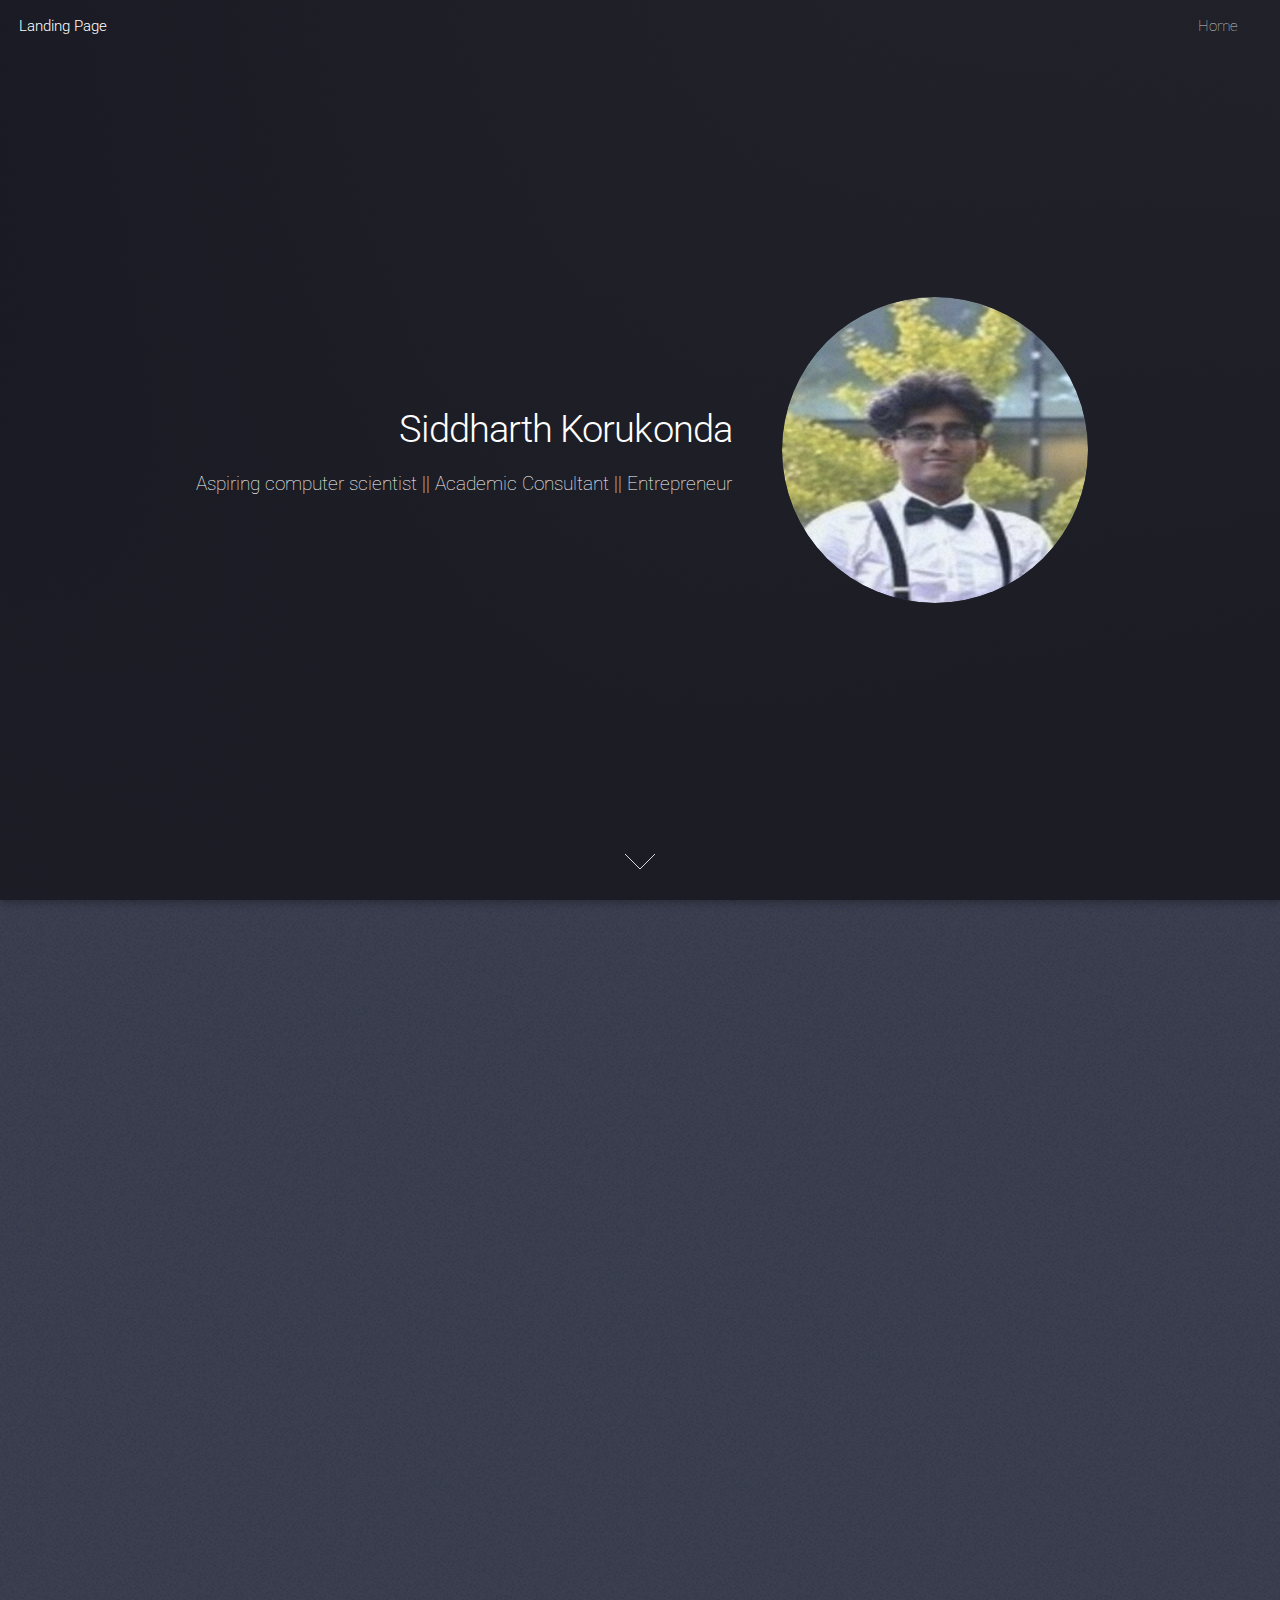
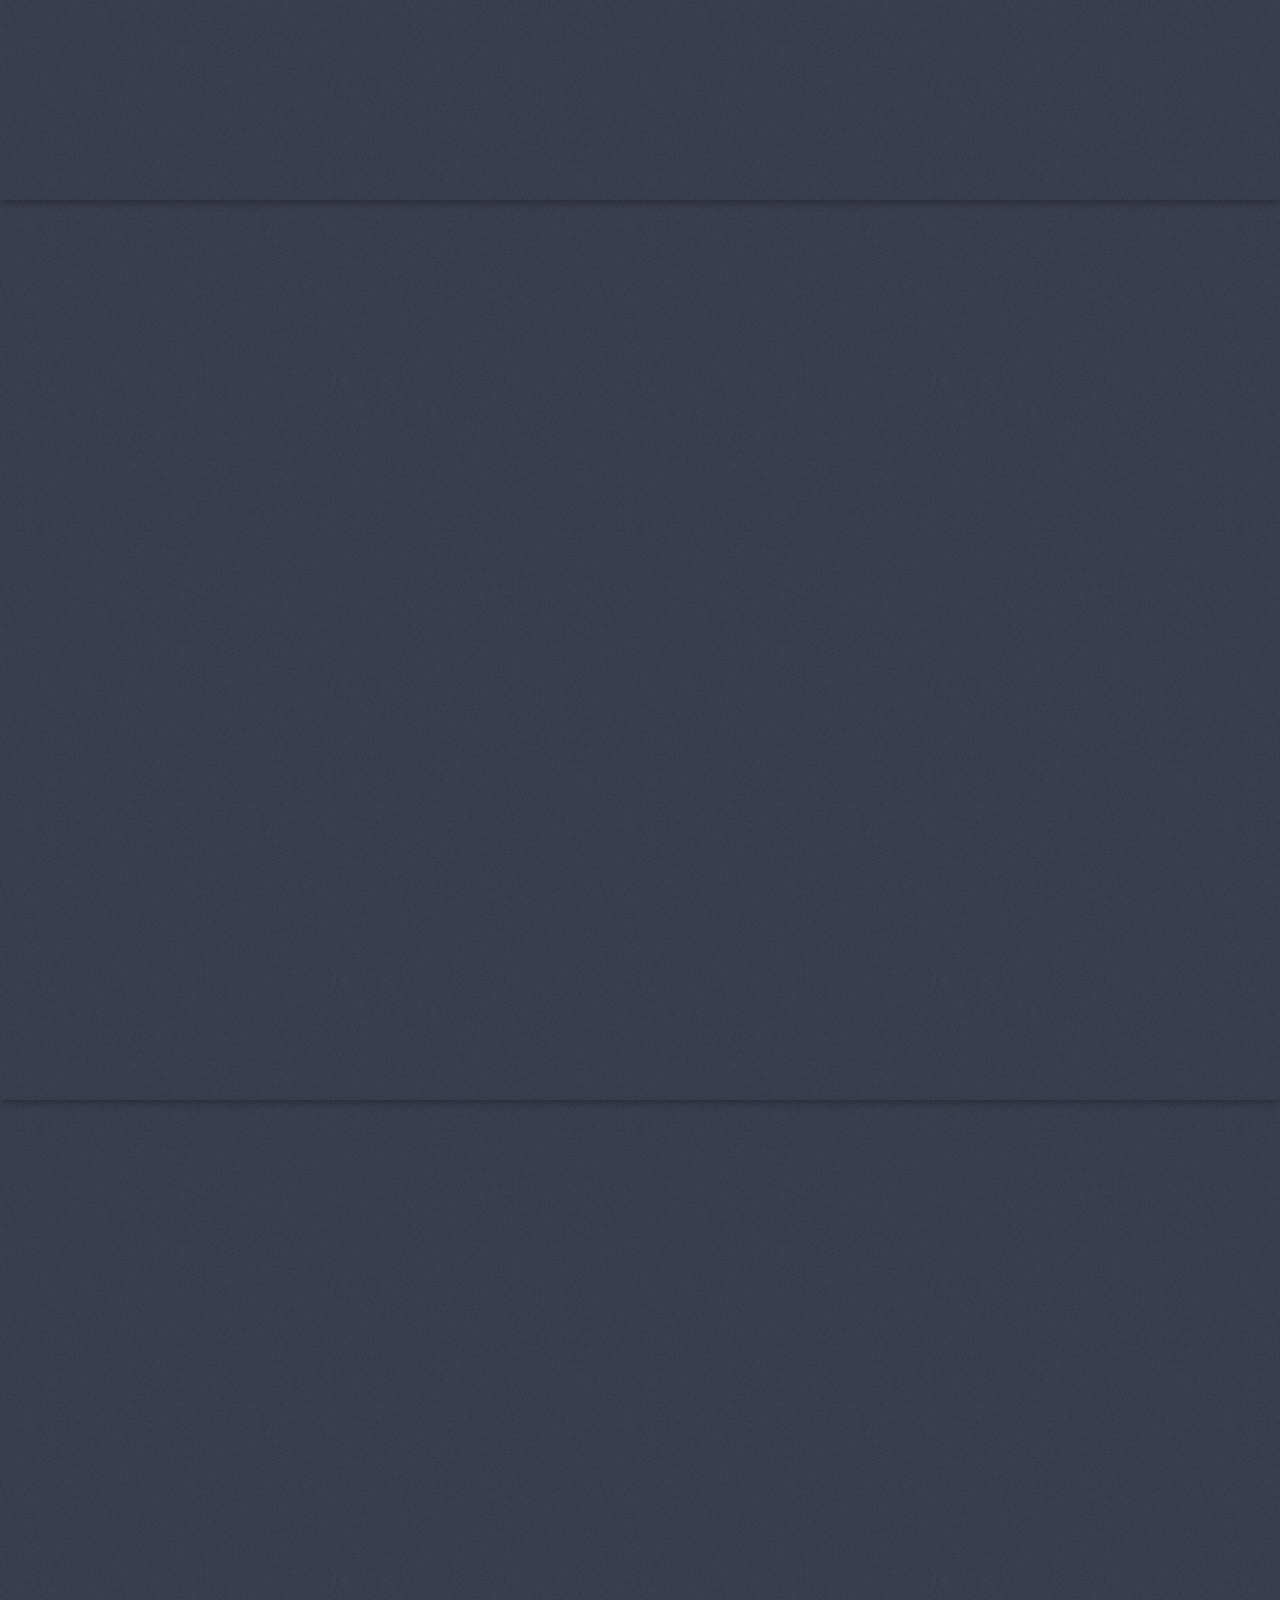
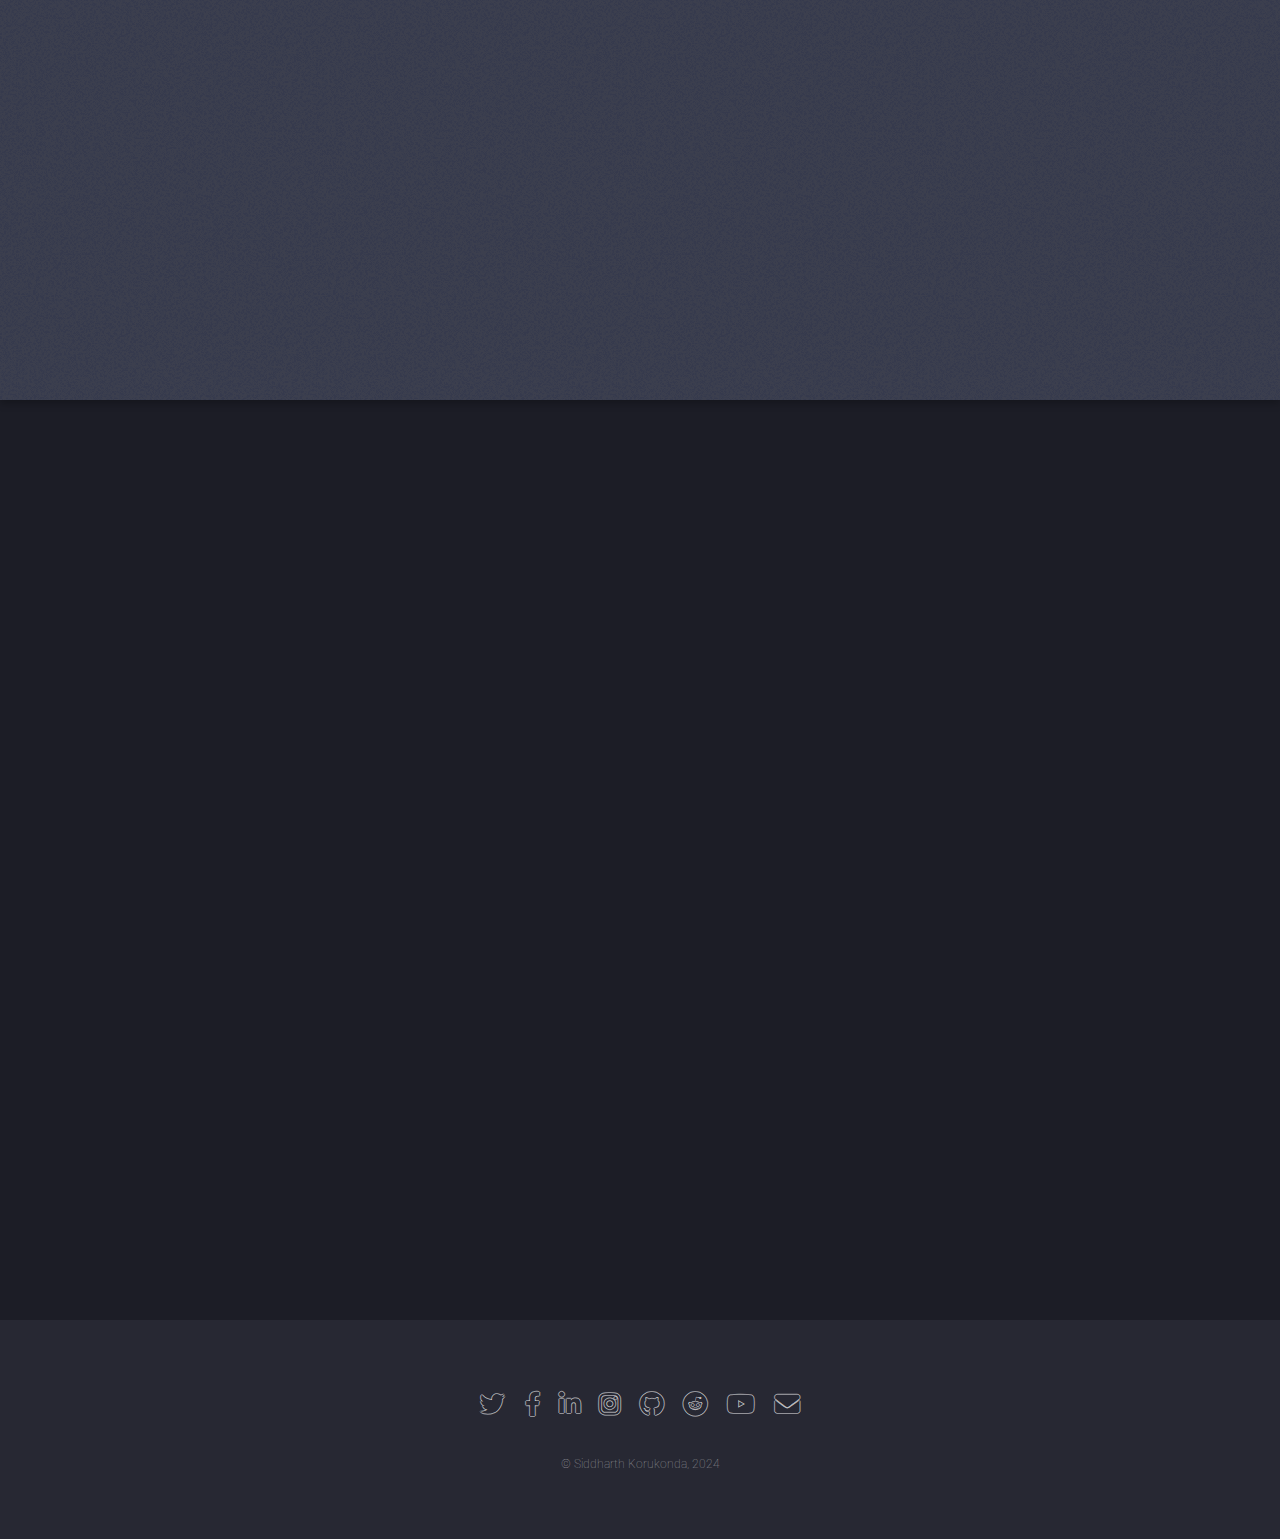
<file: index.html>
<!DOCTYPE HTML>
<html lang="en">
<head>
   <!-- <meta charset="UTF-8">
    <meta name="viewport" content="width=device-width, initial-scale=1.0"> -->
    <title>Landing Page</title>
    <link rel="stylesheet" href="assets/css/main.css" />
    <noscript><link rel="stylesheet" href="assets/css/noscript.css" /></noscript>
</head>
<body class="is-preload landing">
    <div id="page-wrapper">

        <!-- Header -->
        <header id="header">
            <h1 id="logo"><a href="index.html">Landing Page</a></h1>
            <nav id="nav">
                <ul>
                    <li><a href="index.html">Home</a></li>
                    <li>
                       <!-- <a href="#">Layouts</a>
                        <ul>
                            <li><a href="left-sidebar.html">Left Sidebar</a></li>
                             <li><a href="right-sidebar.html">Right Sidebar</a></li>
                            <li><a href="no-sidebar.html">No Sidebar</a></li>
                            <li>
                                <a href="#">Submenu</a>
                                <ul>
                                    <li><a href="#">Option 1</a></li>
                                    <li><a href="#">Option 2</a></li>
                                    <li><a href="#">Option 3</a></li>
                                    <li><a href="#">Option 4</a></li>
                                </ul>
                            </li>
                        </ul>
                    </li>
                    <li><a href="elements.html">Elements</a></li>
                    <li><a href="#" class="button primary">Sign Up</a></li> -->
                </ul>
            </nav>
        </header>

        <!-- Banner -->
        <section id="banner">
            <div class="content">
                <header>
                    <h2>Siddharth Korukonda</h2>
                    <p>Aspiring computer scientist || Academic Consultant || Entrepreneur</p>
                </header>
                <span class="image"><img src="images/SiddharthKorukonda.jpg" alt="Siddharth Korukonda" /></span>
            </div>
            <a href="#one" class="goto-next scrolly">Next</a>
        </section>

			<!-- One -->
				<section id="one" class="spotlight style1 bottom">
					<span class="image fit main"><img src="images/pic02.jpg" alt="" /></span>
					<div class="content">
						<div class="container">
							<div class="row">
								<div class="col-4 col-12-medium">
									<header>
										<h2>Meet Siddharth Korukonda</h2>
										<p>An aspiring Computer Scientist, Academic Consultant, and Entrepreneur</p>
									</header>
								</div>
								<div class="col-4 col-12-medium">
									<p>Hello, my name is Siddharth Korukonda. I am currently a undergraduate student at SUNY Stony Brook University. I have robust experience in computer science that encompasses both theoretical knowledge and practical application. I know many programming languages, including Java, HTML, CSS, JavaScript, and MySQL databases. I have also worked on many projects that involves web development, backend, and artificial intelligence</p>
								</div>
								<div class="col-4 col-12-medium">
									<p>Apart from computer science, I have extensive experience in tutoring and academic consulting, having worked with various organizations such as Varsity Tutors and PupilPrep. As an SAT tutor, my students have consistently scored in the 1300-1600 region and many have used these SAT scores to go onto great universities. As an academic consultant for Bobby-Tariq's tutoring agency, I provide many high school students with college application help. Many of my clients got accepted to the country's top universities, such as CMU, NYU, Cornell, Princeton, Columbia, and many more. </p>
								</div>
							</div>
						</div>
					</div>
					<a href="#two" class="goto-next scrolly">Next</a>
				</section>


			<!-- Three -->
			<section id="three" class="spotlight style3 left">
				<span class="image fit main bottom"><img src="images/pic04.jpg" alt="Siddharth Korukonda" /></span>
				<div class="content">
					<header>
						<h2>My Resume</h2>
						<p>Discover my professional journey, skills, and achievements by downloading my resume. It showcases my extensive experience in computer science, academic consulting, and entrepreneurship, highlighting how I can contribute to your organization or project.</p>
					</header>
					<ul class="actions">
						<li><a href="docs/Resume - 08_05_2024.pdf" class="button" target="_blank">Resume</a></li>
					</ul>
				</div>
				<a href="#four" class="goto-next scrolly">Next</a>
			</section>


			<!-- Two -->
			<section id="two" class="spotlight style2 right">
				<span class="image fit main"><img src="images/pic03.jpg" alt="Siddharth Korukonda" /></span>
				<div class="content">
					<header>
						<h2>GitHub</h2>
						<p>Connect with me on GitHub to stay updated on my latest projects and professional insights</p>
					</header>
					<ul class="actions">
						<li><a href="https://github.com/SiddharthKorukonda" class="button" target="_blank">GitHub</a></li>
					</ul>
				</div>
			</section>	

				<section id="four" class="wrapper style1 special fade-up">
					<div class="container">
						<header class="major">
							<h2>Milestones</h2>
							<p>Celebrating my biggest milestones below</p>
						</header>
						<div class="box alt">
							<div class="row gtr-uniform">
								<section class="col-4 col-6-medium col-12-xsmall">
									<span class="image icon-size"><img src="images/Stony_Brook_University_seal.svg.jpg" alt="" class="icon-size-img" /></span>
									<h3>Education</h3>
									<p>Undergraduate student at SUNY Stony Brook University</p>
								</section>
								<section class="col-4 col-6-medium col-12-xsmall">
									<span class="image icon-size"><img src="images/Outlier_AI.jpg" alt="" class="icon-size-img" /></span>
									<h3>Outlier AI</h3>
									<p>AI Coder and Math Evaluator at Outlier AI</p>
								</section>
								<section class="col-4 col-6-medium col-12-xsmall">
									<span class="image icon-size"><img src="images/Headstarter_AI.jpg" alt="" class="icon-size-img" /></span>
									<h3>Headstarter AI</h3>
									<p>Software Engineer Fellow at Headstarter AI</p>
								</section>
								<section class="col-4 col-6-medium col-12-xsmall">
									<span class="image icon-size"><img src="images/Varsity_Tutors.jpg" alt="" class="icon-size-img" /></span>
									<h3>SAT Tutor</h3>
									<p>SAT Tutor for Varsity Tutors</p>
								</section>
								<section class="col-4 col-6-medium col-12-xsmall">
									<span class="image icon-size"><img src="images/IntelliMinds.jpg" alt="" class="icon-size-img" /></span>
									<h3>Affiliate</h3>
									<p>Affiliate at IntelliMinds</p>
								</section>
								<section class="col-4 col-6-medium col-12-xsmall">
									<span class="image icon-size"><img src="images/Bobby_Tariq.jpg" alt="" class="icon-size-img" /></span>
									<h3>Academic Consultant</h3>
									<p>College and school prep for high school students at Bobby-Tariq's Learning Center</p>
								</section>
							</div>
						</div>
						<footer class="major">
							<ul class="actions special">
								<li><a href="https://www.linkedin.com/in/siddharth-korukonda" class="button" target="_blank">LinkedIn</a></li>
							</ul>
						</footer>
					</div>
				</section>
				
				<style>
				
					.icon-size-img {
						width: 100px; /* Increase size to match the FontAwesome icons */
						height: 100px; 
						object-fit: contain; /* Ensures the image fits within the given dimensions */
					}
				</style>
				
			<!-- Five 
				<section id="five" class="wrapper style2 special fade">
					<div class="container">
						<header>
							<h2>Magna faucibus lorem diam</h2>
							<p>Ante metus praesent faucibus ante integer id accumsan eleifend</p>
						</header>
						<form method="post" action="#" class="cta">
							<div class="row gtr-uniform gtr-50">
								<div class="col-8 col-12-xsmall"><input type="email" name="email" id="email" placeholder="Your Email Address" /></div>
								<div class="col-4 col-12-xsmall"><input type="submit" value="Get Started" class="fit primary" /></div>
							</div>
						</form>
					</div>
				</section>
			-->

			<!-- Footer -->
				<footer id="footer">
					<ul class="icons">
						<li><a href="https://x.com/SiddharthK81946" class="icon brands alt fa-twitter" target="_blank"><span class="label">Twitter</span></a></li>
						<li><a href="https://www.facebook.com/siddharth.korukonda/" class="icon brands alt fa-facebook-f" target="_blank"><span class="label">Facebook</span></a></li>
						<li><a href="https://www.linkedin.com/in/siddharth-korukonda" class="icon brands alt fa-linkedin-in" target="_blank"><span class="label">LinkedIn</span></a></li>
						<li><a href="https://www.instagram.com/siddio1234/" class="icon brands alt fa-instagram" target="_blank"><span class="label">Instagram</span></a></li>
						<li><a href="https://github.com/SiddharthKorukonda" class="icon brands alt fa-github" target="_blank"><span class="label">GitHub</span></a></li>
						<li><a href="https://www.reddit.com/user/Ok-Tone3401/" class="icon brands alt fa-reddit" target="_blank"><span class="label">Reddit</span></a></li>
						<li><a href="https://www.youtube.com/@SiddharthKorukonda" class="icon brands alt fa-youtube" target="_blank"><span class="label">Reddit</span></a></li>
						<li><a href="mailto:siddharth.korukonda.sk@gmail.com" class="icon solid alt fa-envelope"><span class="label">Email</span></a></li>
					</ul>
					<ul class="copyright">
						<li>&copy; Siddharth Korukonda, 2024</li>
					</ul>
				</footer>

		</div>

		<!-- Scripts -->
			<script src="assets/js/jquery.min.js"></script>
			<script src="assets/js/jquery.scrolly.min.js"></script>
			<script src="assets/js/jquery.dropotron.min.js"></script>
			<script src="assets/js/jquery.scrollex.min.js"></script>
			<script src="assets/js/browser.min.js"></script>
			<script src="assets/js/breakpoints.min.js"></script>
			<script src="assets/js/util.js"></script>
			<script src="assets/js/main.js"></script>

	</body>
</html>
</file>
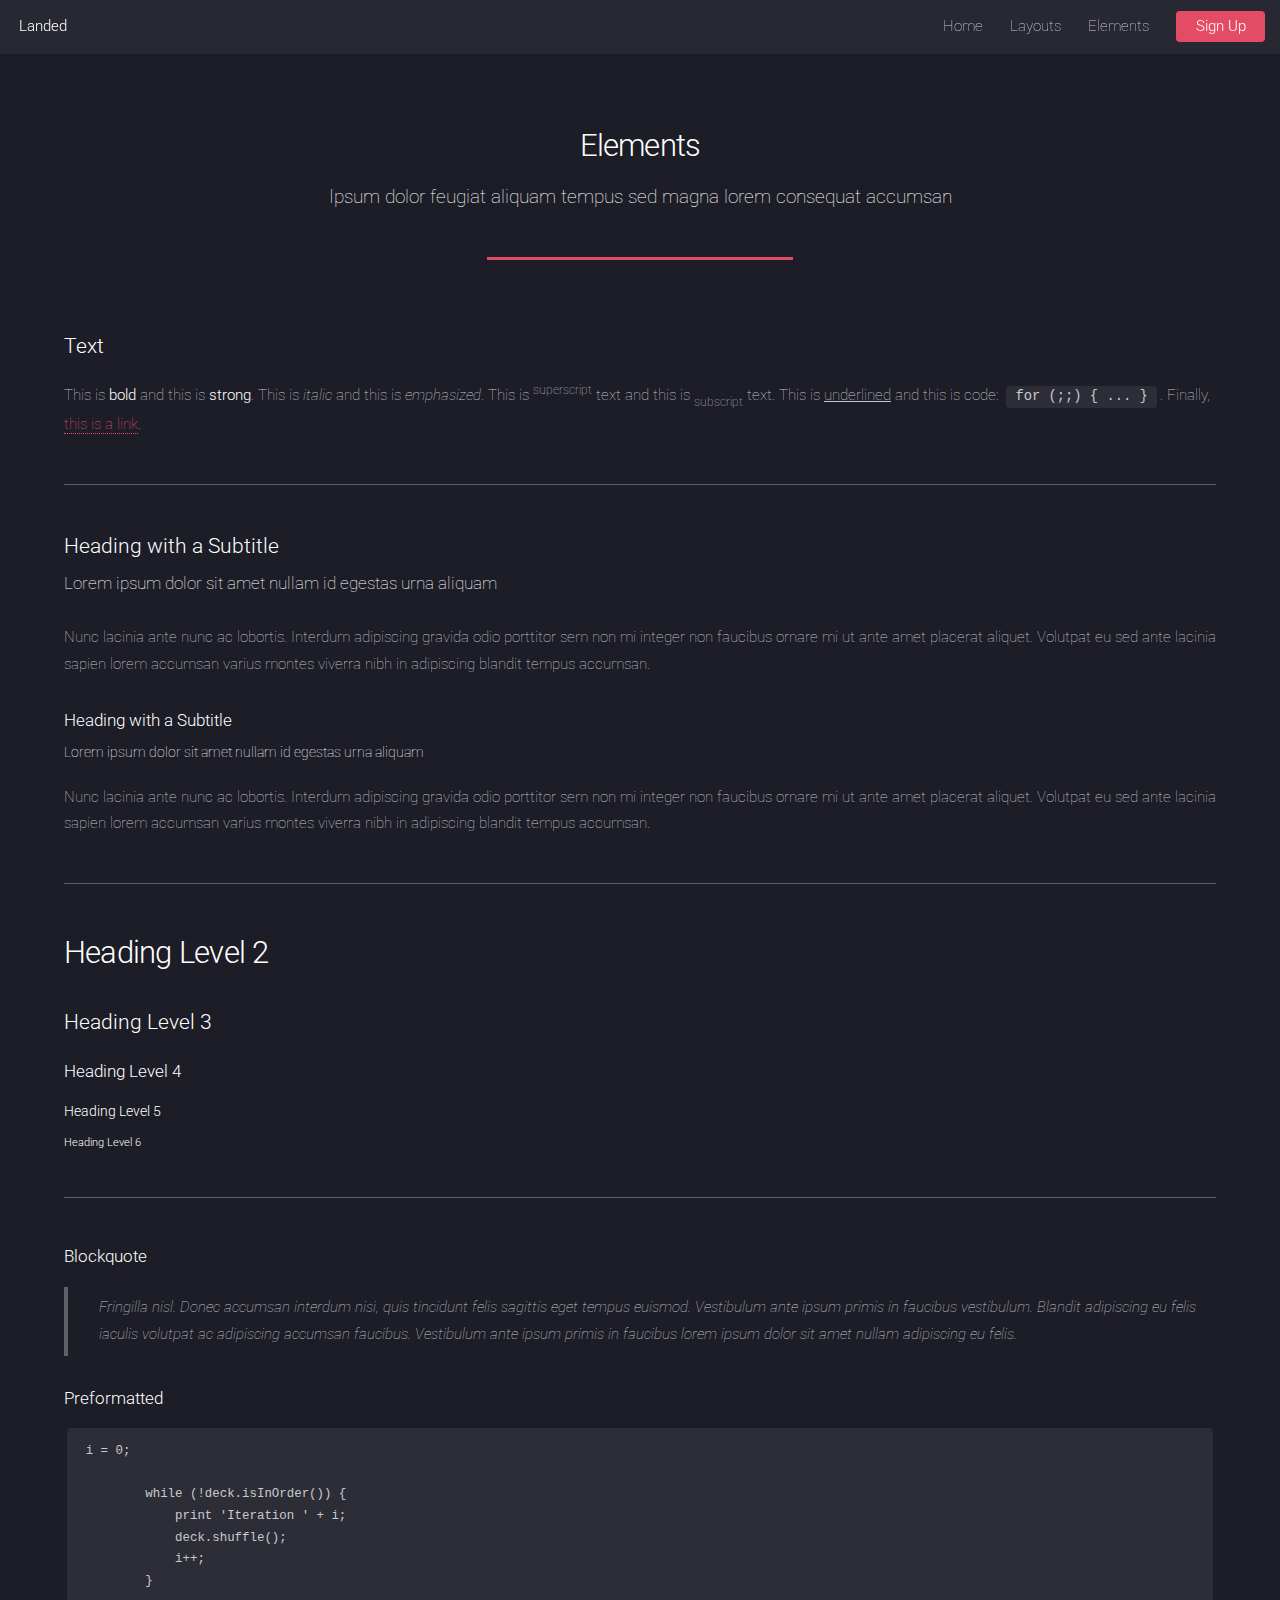
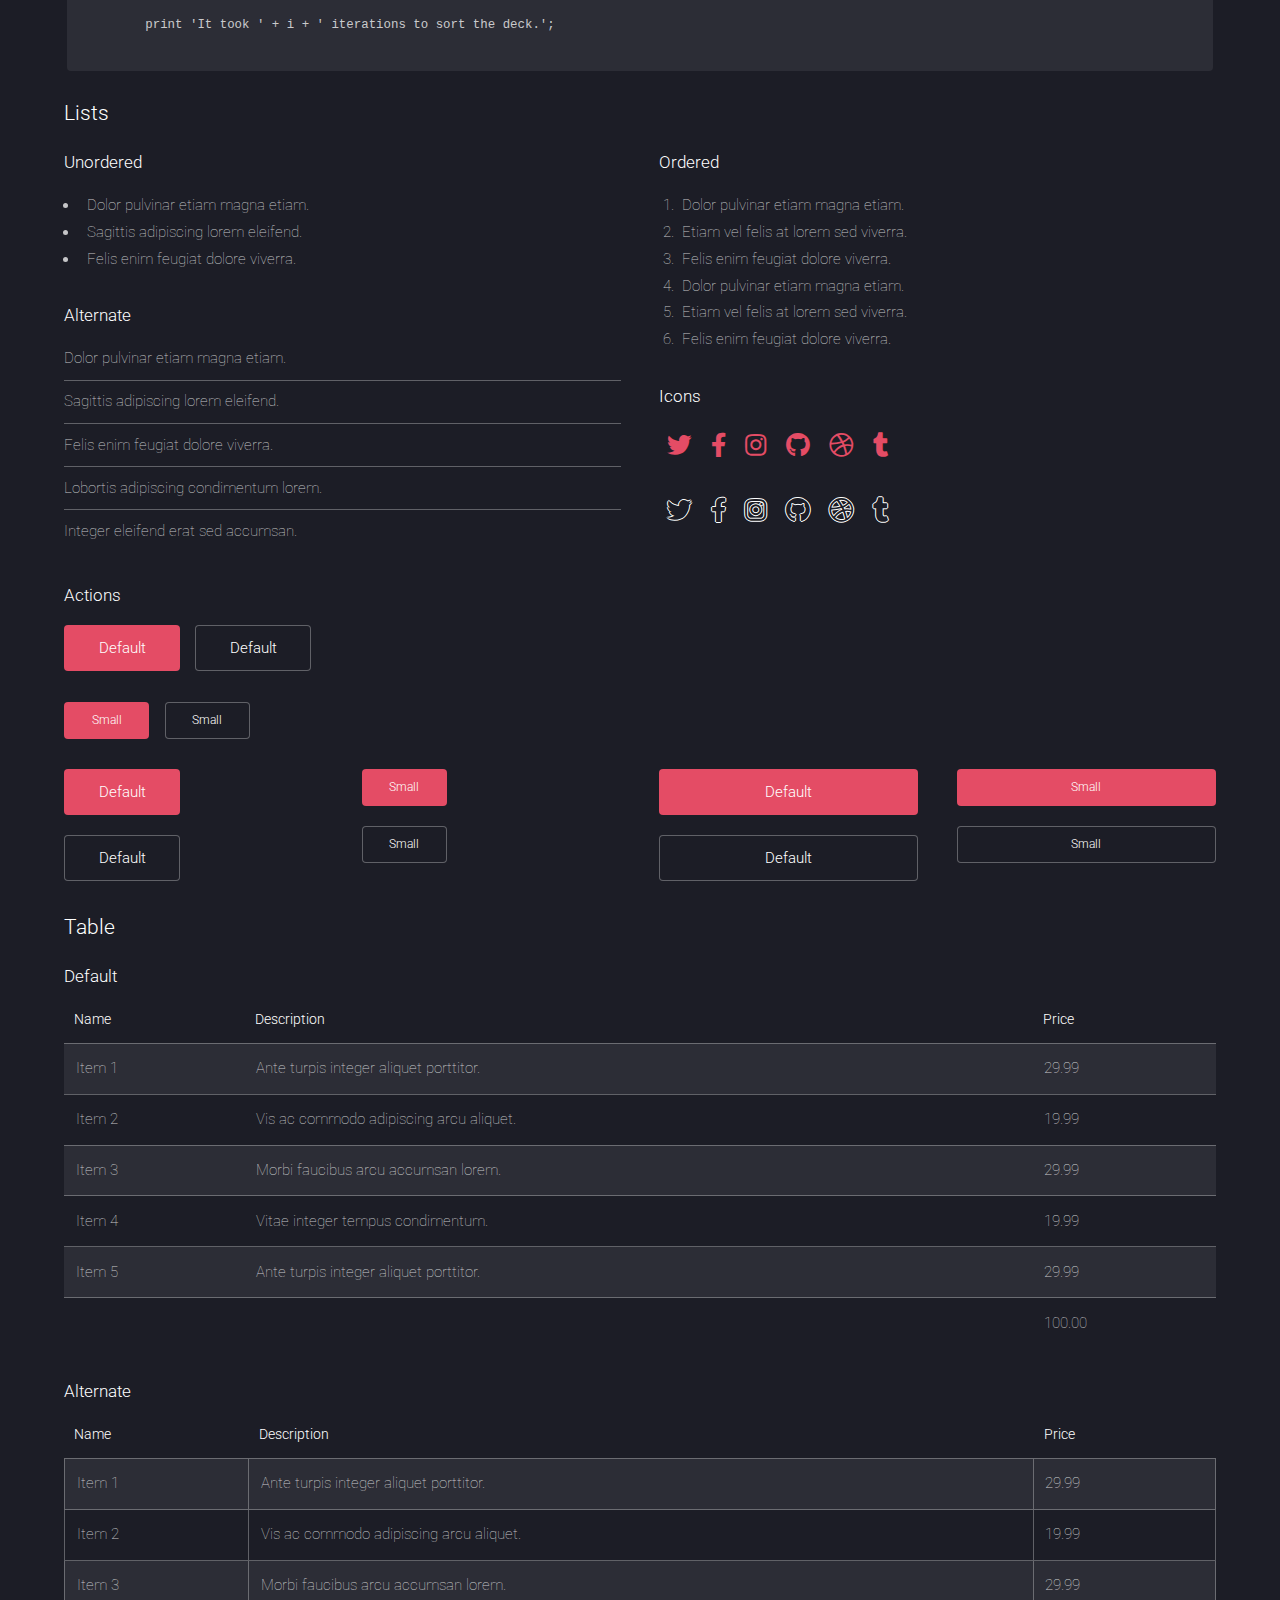
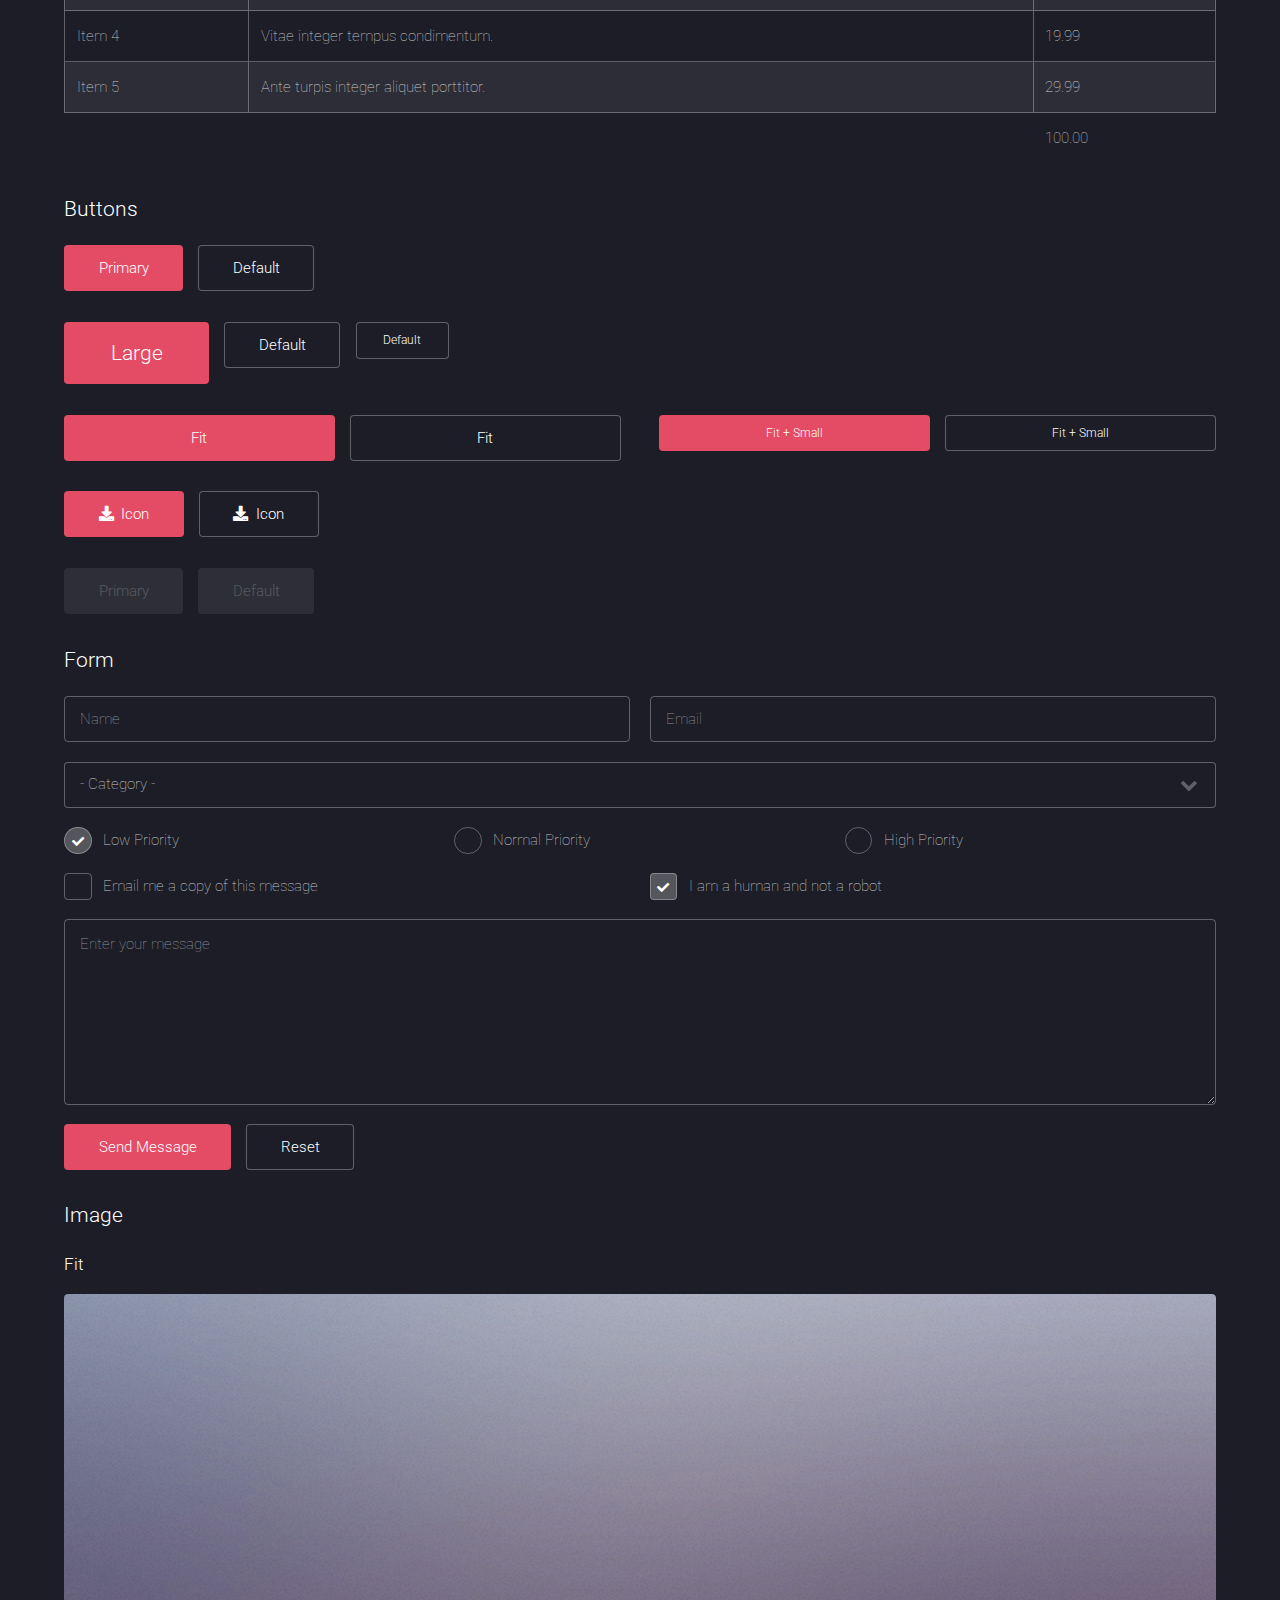
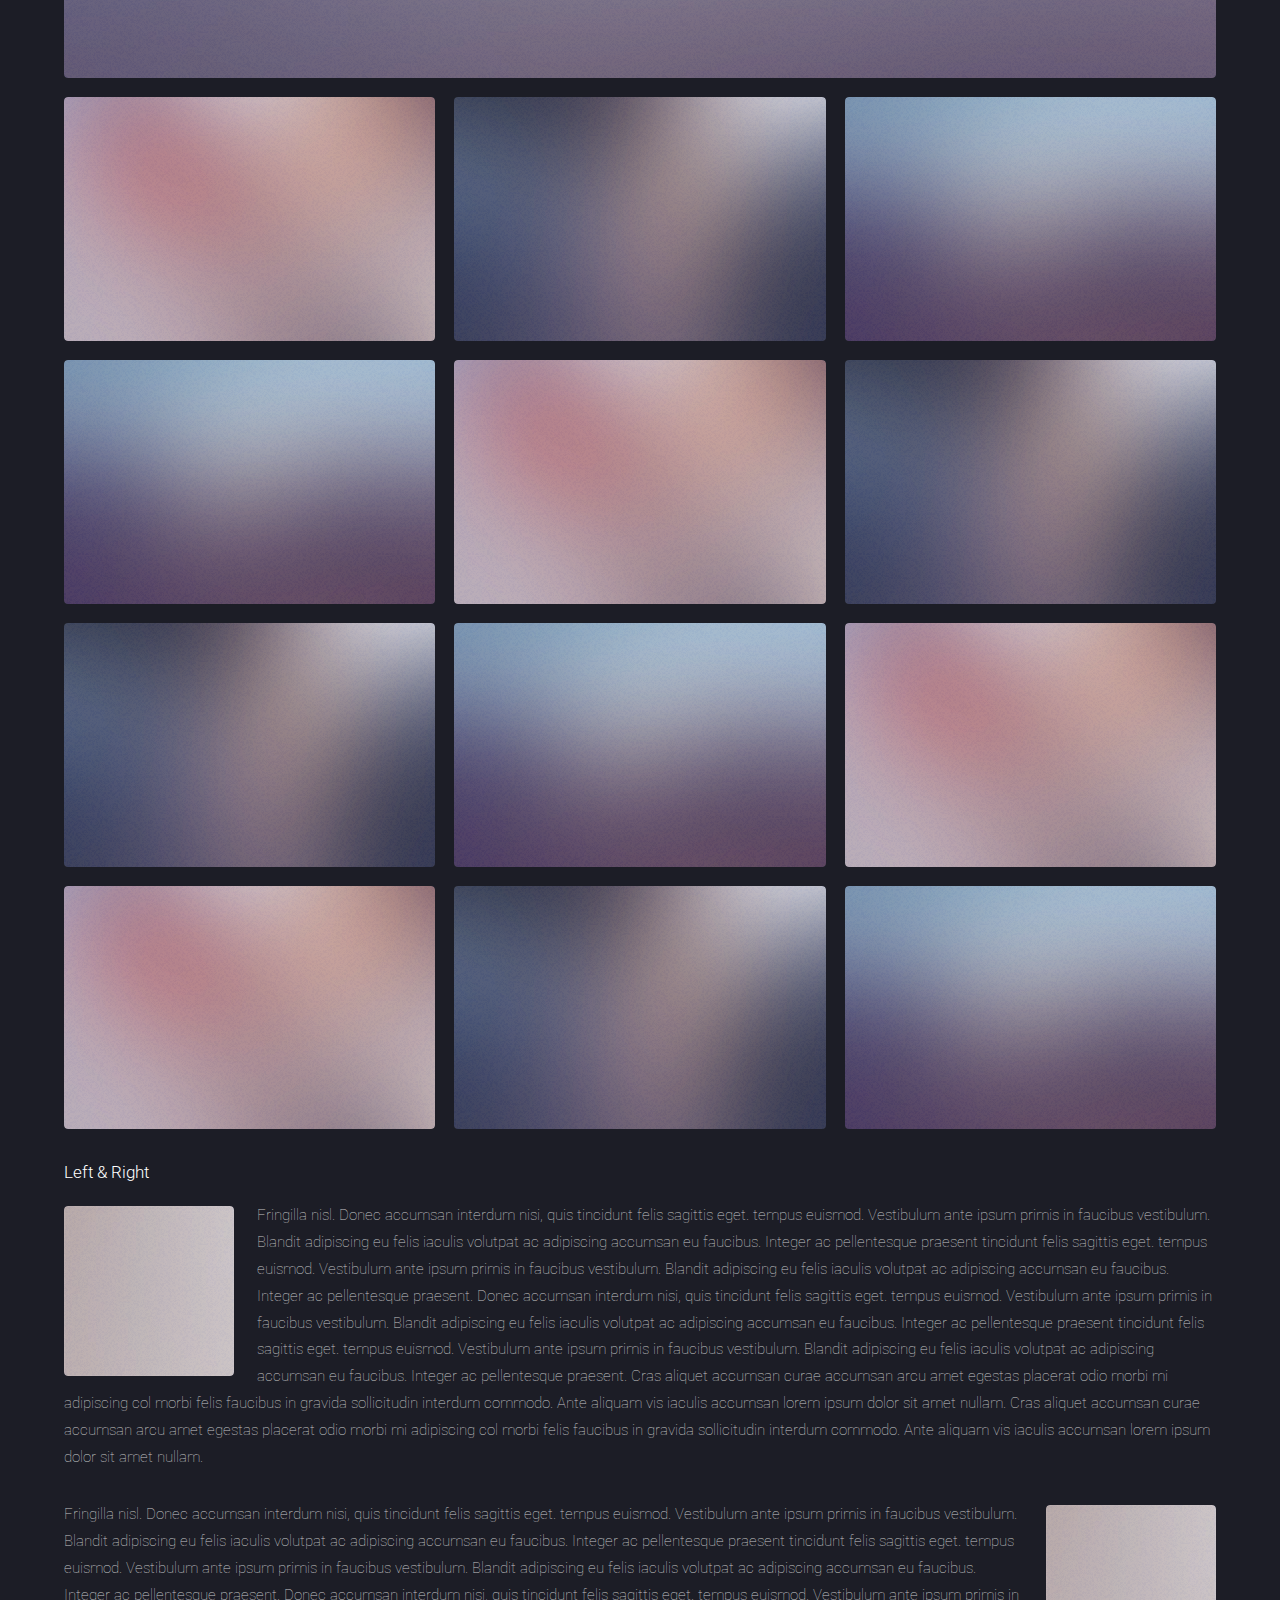
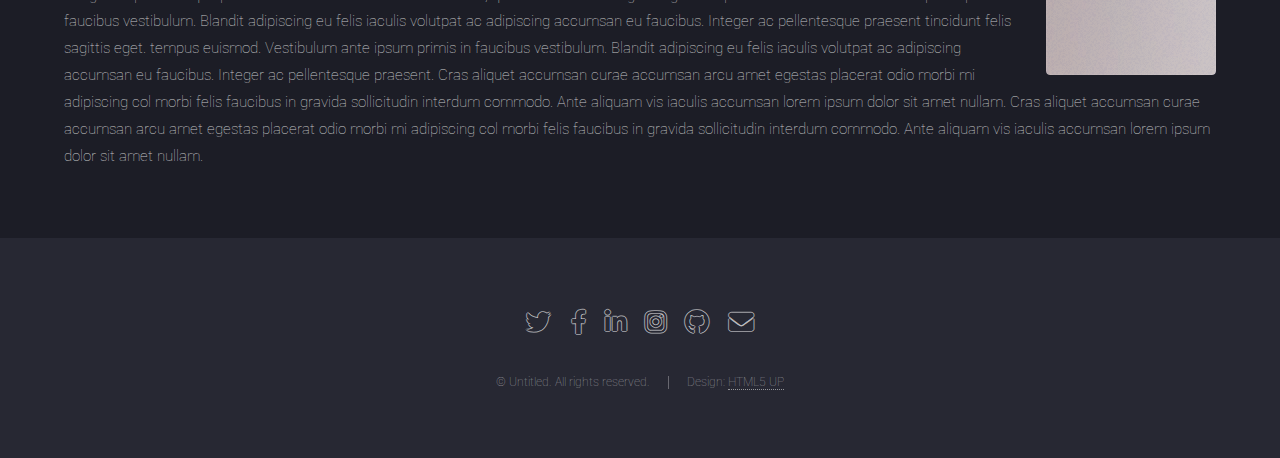
<file: elements.html>
<!DOCTYPE HTML>
<!--
	Landed by HTML5 UP
	html5up.net | @ajlkn
	Free for personal and commercial use under the CCA 3.0 license (html5up.net/license)
-->
<html>
	<head>
		<title>Elements</title>
		<meta charset="utf-8" />
		<meta name="viewport" content="width=device-width, initial-scale=1, user-scalable=no" />
		<link rel="stylesheet" href="assets/css/main.css" />
		<noscript><link rel="stylesheet" href="assets/css/noscript.css" /></noscript>
	</head>
	<body class="is-preload">
		<div id="page-wrapper">

			<!-- Header -->
				<header id="header">
					<h1 id="logo"><a href="index.html">Landed</a></h1>
					<nav id="nav">
						<ul>
							<li><a href="index.html">Home</a></li>
							<li>
								<a href="#">Layouts</a>
								<ul>
									<li><a href="left-sidebar.html">Left Sidebar</a></li>
									<li><a href="right-sidebar.html">Right Sidebar</a></li>
									<li><a href="no-sidebar.html">No Sidebar</a></li>
									<li>
										<a href="#">Submenu</a>
										<ul>
											<li><a href="#">Option 1</a></li>
											<li><a href="#">Option 2</a></li>
											<li><a href="#">Option 3</a></li>
											<li><a href="#">Option 4</a></li>
										</ul>
									</li>
								</ul>
							</li>
							<li><a href="elements.html">Elements</a></li>
							<li><a href="#" class="button primary">Sign Up</a></li>
						</ul>
					</nav>
				</header>

			<!-- Main -->
				<div id="main" class="wrapper style1">
					<div class="container">
						<header class="major">
							<h2>Elements</h2>
							<p>Ipsum dolor feugiat aliquam tempus sed magna lorem consequat accumsan</p>
						</header>

						<!-- Text -->
							<section>
								<h3>Text</h3>
								<p>This is <b>bold</b> and this is <strong>strong</strong>. This is <i>italic</i> and this is <em>emphasized</em>.
								This is <sup>superscript</sup> text and this is <sub>subscript</sub> text.
								This is <u>underlined</u> and this is code: <code>for (;;) { ... }</code>. Finally, <a href="#">this is a link</a>.</p>

								<hr />

								<header>
									<h3>Heading with a Subtitle</h3>
									<p>Lorem ipsum dolor sit amet nullam id egestas urna aliquam</p>
								</header>
								<p>Nunc lacinia ante nunc ac lobortis. Interdum adipiscing gravida odio porttitor sem non mi integer non faucibus ornare mi ut ante amet placerat aliquet. Volutpat eu sed ante lacinia sapien lorem accumsan varius montes viverra nibh in adipiscing blandit tempus accumsan.</p>
								<header>
									<h4>Heading with a Subtitle</h4>
									<p>Lorem ipsum dolor sit amet nullam id egestas urna aliquam</p>
								</header>
								<p>Nunc lacinia ante nunc ac lobortis. Interdum adipiscing gravida odio porttitor sem non mi integer non faucibus ornare mi ut ante amet placerat aliquet. Volutpat eu sed ante lacinia sapien lorem accumsan varius montes viverra nibh in adipiscing blandit tempus accumsan.</p>

								<hr />

								<h2>Heading Level 2</h2>
								<h3>Heading Level 3</h3>
								<h4>Heading Level 4</h4>
								<h5>Heading Level 5</h5>
								<h6>Heading Level 6</h6>

								<hr />

								<h4>Blockquote</h4>
								<blockquote>Fringilla nisl. Donec accumsan interdum nisi, quis tincidunt felis sagittis eget tempus euismod. Vestibulum ante ipsum primis in faucibus vestibulum. Blandit adipiscing eu felis iaculis volutpat ac adipiscing accumsan faucibus. Vestibulum ante ipsum primis in faucibus lorem ipsum dolor sit amet nullam adipiscing eu felis.</blockquote>

								<h4>Preformatted</h4>
								<pre><code>i = 0;

	while (!deck.isInOrder()) {
	    print 'Iteration ' + i;
	    deck.shuffle();
	    i++;
	}

	print 'It took ' + i + ' iterations to sort the deck.';
	</code></pre>
							</section>

						<!-- Lists -->
							<section>
								<h3>Lists</h3>
								<div class="row">
									<div class="col-6 col-12-xsmall">

										<h4>Unordered</h4>
										<ul>
											<li>Dolor pulvinar etiam magna etiam.</li>
											<li>Sagittis adipiscing lorem eleifend.</li>
											<li>Felis enim feugiat dolore viverra.</li>
										</ul>

										<h4>Alternate</h4>
										<ul class="alt">
											<li>Dolor pulvinar etiam magna etiam.</li>
											<li>Sagittis adipiscing lorem eleifend.</li>
											<li>Felis enim feugiat dolore viverra.</li>
											<li>Lobortis adipiscing condimentum lorem.</li>
											<li>Integer eleifend erat sed accumsan.</li>
										</ul>

									</div>
									<div class="col-6 col-12-xsmall">

										<h4>Ordered</h4>
										<ol>
											<li>Dolor pulvinar etiam magna etiam.</li>
											<li>Etiam vel felis at lorem sed viverra.</li>
											<li>Felis enim feugiat dolore viverra.</li>
											<li>Dolor pulvinar etiam magna etiam.</li>
											<li>Etiam vel felis at lorem sed viverra.</li>
											<li>Felis enim feugiat dolore viverra.</li>
										</ol>

										<h4>Icons</h4>
										<ul class="icons">
											<li><a href="#" class="icon brands fa-twitter"><span class="label">Twitter</span></a></li>
											<li><a href="#" class="icon brands fa-facebook-f"><span class="label">Facebook</span></a></li>
											<li><a href="#" class="icon brands fa-instagram"><span class="label">Instagram</span></a></li>
											<li><a href="#" class="icon brands fa-github"><span class="label">Github</span></a></li>
											<li><a href="#" class="icon brands fa-dribbble"><span class="label">Dribbble</span></a></li>
											<li><a href="#" class="icon brands fa-tumblr"><span class="label">Tumblr</span></a></li>
										</ul>
										<ul class="icons">
											<li><a href="#" class="icon brands alt fa-twitter"><span class="label">Twitter</span></a></li>
											<li><a href="#" class="icon brands alt fa-facebook-f"><span class="label">Facebook</span></a></li>
											<li><a href="#" class="icon brands alt fa-instagram"><span class="label">Instagram</span></a></li>
											<li><a href="#" class="icon brands alt fa-github"><span class="label">Github</span></a></li>
											<li><a href="#" class="icon brands alt fa-dribbble"><span class="label">Dribbble</span></a></li>
											<li><a href="#" class="icon brands alt fa-tumblr"><span class="label">Tumblr</span></a></li>
										</ul>

									</div>
								</div>

								<h4>Actions</h4>
								<ul class="actions">
									<li><a href="#" class="button primary">Default</a></li>
									<li><a href="#" class="button">Default</a></li>
								</ul>
								<ul class="actions small">
									<li><a href="#" class="button primary small">Small</a></li>
									<li><a href="#" class="button small">Small</a></li>
								</ul>
								<div class="row">
									<div class="col-3 col-6-medium col-12-xsmall">
										<ul class="actions stacked">
											<li><a href="#" class="button primary">Default</a></li>
											<li><a href="#" class="button">Default</a></li>
										</ul>
									</div>
									<div class="col-3 col-6-medium col-12-xsmall">
										<ul class="actions stacked">
											<li><a href="#" class="button primary small">Small</a></li>
											<li><a href="#" class="button small">Small</a></li>
										</ul>
									</div>
									<div class="col-3 col-6-medium col-12-xsmall">
										<ul class="actions stacked">
											<li><a href="#" class="button primary fit">Default</a></li>
											<li><a href="#" class="button fit">Default</a></li>
										</ul>
									</div>
									<div class="col-3 col-6-medium col-12-xsmall">
										<ul class="actions stacked">
											<li><a href="#" class="button primary small fit">Small</a></li>
											<li><a href="#" class="button small fit">Small</a></li>
										</ul>
									</div>
								</div>
							</section>

						<!-- Table -->
							<section>
								<h3>Table</h3>
								<h4>Default</h4>
								<div class="table-wrapper">
									<table>
										<thead>
											<tr>
												<th>Name</th>
												<th>Description</th>
												<th>Price</th>
											</tr>
										</thead>
										<tbody>
											<tr>
												<td>Item 1</td>
												<td>Ante turpis integer aliquet porttitor.</td>
												<td>29.99</td>
											</tr>
											<tr>
												<td>Item 2</td>
												<td>Vis ac commodo adipiscing arcu aliquet.</td>
												<td>19.99</td>
											</tr>
											<tr>
												<td>Item 3</td>
												<td> Morbi faucibus arcu accumsan lorem.</td>
												<td>29.99</td>
											</tr>
											<tr>
												<td>Item 4</td>
												<td>Vitae integer tempus condimentum.</td>
												<td>19.99</td>
											</tr>
											<tr>
												<td>Item 5</td>
												<td>Ante turpis integer aliquet porttitor.</td>
												<td>29.99</td>
											</tr>
										</tbody>
										<tfoot>
											<tr>
												<td colspan="2"></td>
												<td>100.00</td>
											</tr>
										</tfoot>
									</table>
								</div>
								<h4>Alternate</h4>
								<div class="table-wrapper">
									<table class="alt">
										<thead>
											<tr>
												<th>Name</th>
												<th>Description</th>
												<th>Price</th>
											</tr>
										</thead>
										<tbody>
											<tr>
												<td>Item 1</td>
												<td>Ante turpis integer aliquet porttitor.</td>
												<td>29.99</td>
											</tr>
											<tr>
												<td>Item 2</td>
												<td>Vis ac commodo adipiscing arcu aliquet.</td>
												<td>19.99</td>
											</tr>
											<tr>
												<td>Item 3</td>
												<td> Morbi faucibus arcu accumsan lorem.</td>
												<td>29.99</td>
											</tr>
											<tr>
												<td>Item 4</td>
												<td>Vitae integer tempus condimentum.</td>
												<td>19.99</td>
											</tr>
											<tr>
												<td>Item 5</td>
												<td>Ante turpis integer aliquet porttitor.</td>
												<td>29.99</td>
											</tr>
										</tbody>
										<tfoot>
											<tr>
												<td colspan="2"></td>
												<td>100.00</td>
											</tr>
										</tfoot>
									</table>
								</div>
							</section>

						<!-- Buttons -->
							<section>
								<h3>Buttons</h3>
								<ul class="actions">
									<li><a href="#" class="button primary">Primary</a></li>
									<li><a href="#" class="button">Default</a></li>
								</ul>
								<ul class="actions">
									<li><a href="#" class="button primary large">Large</a></li>
									<li><a href="#" class="button">Default</a></li>
									<li><a href="#" class="button small">Default</a></li>
								</ul>
								<div class="row">
									<div class="col-6 col-12-xsmall">
										<ul class="actions fit">
											<li><a href="#" class="button primary fit">Fit</a></li>
											<li><a href="#" class="button fit">Fit</a></li>
										</ul>
									</div>
									<div class="col-6 col-12-xsmall">
										<ul class="actions fit small">
											<li><a href="#" class="button primary fit small">Fit + Small</a></li>
											<li><a href="#" class="button fit small">Fit + Small</a></li>
										</ul>
									</div>
								</div>
								<ul class="actions">
									<li><a href="#" class="button primary icon solid fa-download">Icon</a></li>
									<li><a href="#" class="button icon solid fa-download">Icon</a></li>
								</ul>
								<ul class="actions">
									<li><span class="button primary disabled">Primary</span></li>
									<li><span class="button disabled">Default</span></li>
								</ul>
							</section>

						<!-- Form -->
							<section>
								<h3>Form</h3>
								<form method="post" action="#">
									<div class="row gtr-uniform gtr-50">
										<div class="col-6 col-12-xsmall">
											<input type="text" name="name" id="name" value="" placeholder="Name" />
										</div>
										<div class="col-6 col-12-xsmall">
											<input type="email" name="email" id="email" value="" placeholder="Email" />
										</div>
										<div class="col-12">
											<select name="category" id="category">
												<option value="">- Category -</option>
												<option value="1">Manufacturing</option>
												<option value="1">Shipping</option>
												<option value="1">Administration</option>
												<option value="1">Human Resources</option>
											</select>
										</div>
										<div class="col-4 col-12-medium">
											<input type="radio" id="priority-low" name="priority" checked>
											<label for="priority-low">Low Priority</label>
										</div>
										<div class="col-4 col-12-medium">
											<input type="radio" id="priority-normal" name="priority">
											<label for="priority-normal">Normal Priority</label>
										</div>
										<div class="col-4 col-12-medium">
											<input type="radio" id="priority-high" name="priority">
											<label for="priority-high">High Priority</label>
										</div>
										<div class="col-6 col-12-medium">
											<input type="checkbox" id="copy" name="copy">
											<label for="copy">Email me a copy of this message</label>
										</div>
										<div class="col-6 col-12-medium">
											<input type="checkbox" id="human" name="human" checked>
											<label for="human">I am a human and not a robot</label>
										</div>
										<div class="col-12">
											<textarea name="message" id="message" placeholder="Enter your message" rows="6"></textarea>
										</div>
										<div class="col-12">
											<ul class="actions">
												<li><input type="submit" value="Send Message" class="primary" /></li>
												<li><input type="reset" value="Reset" /></li>
											</ul>
										</div>
									</div>
								</form>
							</section>

						<!-- Image -->
							<section>
								<h3>Image</h3>
								<h4>Fit</h4>
								<div class="box alt">
									<div class="row gtr-50 gtr-uniform">
										<div class="col-12"><span class="image fit"><img src="images/pic07.jpg" alt="" /></span></div>
										<div class="col-4 col-6-xsmall"><span class="image fit"><img src="images/pic02.jpg" alt="" /></span></div>
										<div class="col-4 col-6-xsmall"><span class="image fit"><img src="images/pic03.jpg" alt="" /></span></div>
										<div class="col-4 col-6-xsmall"><span class="image fit"><img src="images/pic04.jpg" alt="" /></span></div>
										<div class="col-4 col-6-xsmall"><span class="image fit"><img src="images/pic04.jpg" alt="" /></span></div>
										<div class="col-4 col-6-xsmall"><span class="image fit"><img src="images/pic02.jpg" alt="" /></span></div>
										<div class="col-4 col-6-xsmall"><span class="image fit"><img src="images/pic03.jpg" alt="" /></span></div>
										<div class="col-4 col-6-xsmall"><span class="image fit"><img src="images/pic03.jpg" alt="" /></span></div>
										<div class="col-4 col-6-xsmall"><span class="image fit"><img src="images/pic04.jpg" alt="" /></span></div>
										<div class="col-4 col-6-xsmall"><span class="image fit"><img src="images/pic02.jpg" alt="" /></span></div>
										<div class="col-4 col-6-xsmall"><span class="image fit"><img src="images/pic02.jpg" alt="" /></span></div>
										<div class="col-4 col-6-xsmall"><span class="image fit"><img src="images/pic03.jpg" alt="" /></span></div>
										<div class="col-4 col-6-xsmall"><span class="image fit"><img src="images/pic04.jpg" alt="" /></span></div>
									</div>
								</div>

								<h4>Left &amp; Right</h4>
								<p><span class="image left"><img src="images/pic08.jpg" alt="" /></span>Fringilla nisl. Donec accumsan interdum nisi, quis tincidunt felis sagittis eget. tempus euismod. Vestibulum ante ipsum primis in faucibus vestibulum. Blandit adipiscing eu felis iaculis volutpat ac adipiscing accumsan eu faucibus. Integer ac pellentesque praesent tincidunt felis sagittis eget. tempus euismod. Vestibulum ante ipsum primis in faucibus vestibulum. Blandit adipiscing eu felis iaculis volutpat ac adipiscing accumsan eu faucibus. Integer ac pellentesque praesent. Donec accumsan interdum nisi, quis tincidunt felis sagittis eget. tempus euismod. Vestibulum ante ipsum primis in faucibus vestibulum. Blandit adipiscing eu felis iaculis volutpat ac adipiscing accumsan eu faucibus. Integer ac pellentesque praesent tincidunt felis sagittis eget. tempus euismod. Vestibulum ante ipsum primis in faucibus vestibulum. Blandit adipiscing eu felis iaculis volutpat ac adipiscing accumsan eu faucibus. Integer ac pellentesque praesent. Cras aliquet accumsan curae accumsan arcu amet egestas placerat odio morbi mi adipiscing col morbi felis faucibus in gravida sollicitudin interdum commodo. Ante aliquam vis iaculis accumsan lorem ipsum dolor sit amet nullam. Cras aliquet accumsan curae accumsan arcu amet egestas placerat odio morbi mi adipiscing col morbi felis faucibus in gravida sollicitudin interdum commodo. Ante aliquam vis iaculis accumsan lorem ipsum dolor sit amet nullam.</p>
								<p><span class="image right"><img src="images/pic08.jpg" alt="" /></span>Fringilla nisl. Donec accumsan interdum nisi, quis tincidunt felis sagittis eget. tempus euismod. Vestibulum ante ipsum primis in faucibus vestibulum. Blandit adipiscing eu felis iaculis volutpat ac adipiscing accumsan eu faucibus. Integer ac pellentesque praesent tincidunt felis sagittis eget. tempus euismod. Vestibulum ante ipsum primis in faucibus vestibulum. Blandit adipiscing eu felis iaculis volutpat ac adipiscing accumsan eu faucibus. Integer ac pellentesque praesent. Donec accumsan interdum nisi, quis tincidunt felis sagittis eget. tempus euismod. Vestibulum ante ipsum primis in faucibus vestibulum. Blandit adipiscing eu felis iaculis volutpat ac adipiscing accumsan eu faucibus. Integer ac pellentesque praesent tincidunt felis sagittis eget. tempus euismod. Vestibulum ante ipsum primis in faucibus vestibulum. Blandit adipiscing eu felis iaculis volutpat ac adipiscing accumsan eu faucibus. Integer ac pellentesque praesent. Cras aliquet accumsan curae accumsan arcu amet egestas placerat odio morbi mi adipiscing col morbi felis faucibus in gravida sollicitudin interdum commodo. Ante aliquam vis iaculis accumsan lorem ipsum dolor sit amet nullam. Cras aliquet accumsan curae accumsan arcu amet egestas placerat odio morbi mi adipiscing col morbi felis faucibus in gravida sollicitudin interdum commodo. Ante aliquam vis iaculis accumsan lorem ipsum dolor sit amet nullam.</p>
							</section>

					</div>
				</div>

			<!-- Footer -->
				<footer id="footer">
					<ul class="icons">
						<li><a href="#" class="icon brands alt fa-twitter"><span class="label">Twitter</span></a></li>
						<li><a href="#" class="icon brands alt fa-facebook-f"><span class="label">Facebook</span></a></li>
						<li><a href="#" class="icon brands alt fa-linkedin-in"><span class="label">LinkedIn</span></a></li>
						<li><a href="#" class="icon brands alt fa-instagram"><span class="label">Instagram</span></a></li>
						<li><a href="#" class="icon brands alt fa-github"><span class="label">GitHub</span></a></li>
						<li><a href="#" class="icon solid alt fa-envelope"><span class="label">Email</span></a></li>
					</ul>
					<ul class="copyright">
						<li>&copy; Untitled. All rights reserved.</li><li>Design: <a href="http://html5up.net">HTML5 UP</a></li>
					</ul>
				</footer>

		</div>

		<!-- Scripts -->
			<script src="assets/js/jquery.min.js"></script>
			<script src="assets/js/jquery.scrolly.min.js"></script>
			<script src="assets/js/jquery.dropotron.min.js"></script>
			<script src="assets/js/jquery.scrollex.min.js"></script>
			<script src="assets/js/browser.min.js"></script>
			<script src="assets/js/breakpoints.min.js"></script>
			<script src="assets/js/util.js"></script>
			<script src="assets/js/main.js"></script>

	</body>
</html>
</file>
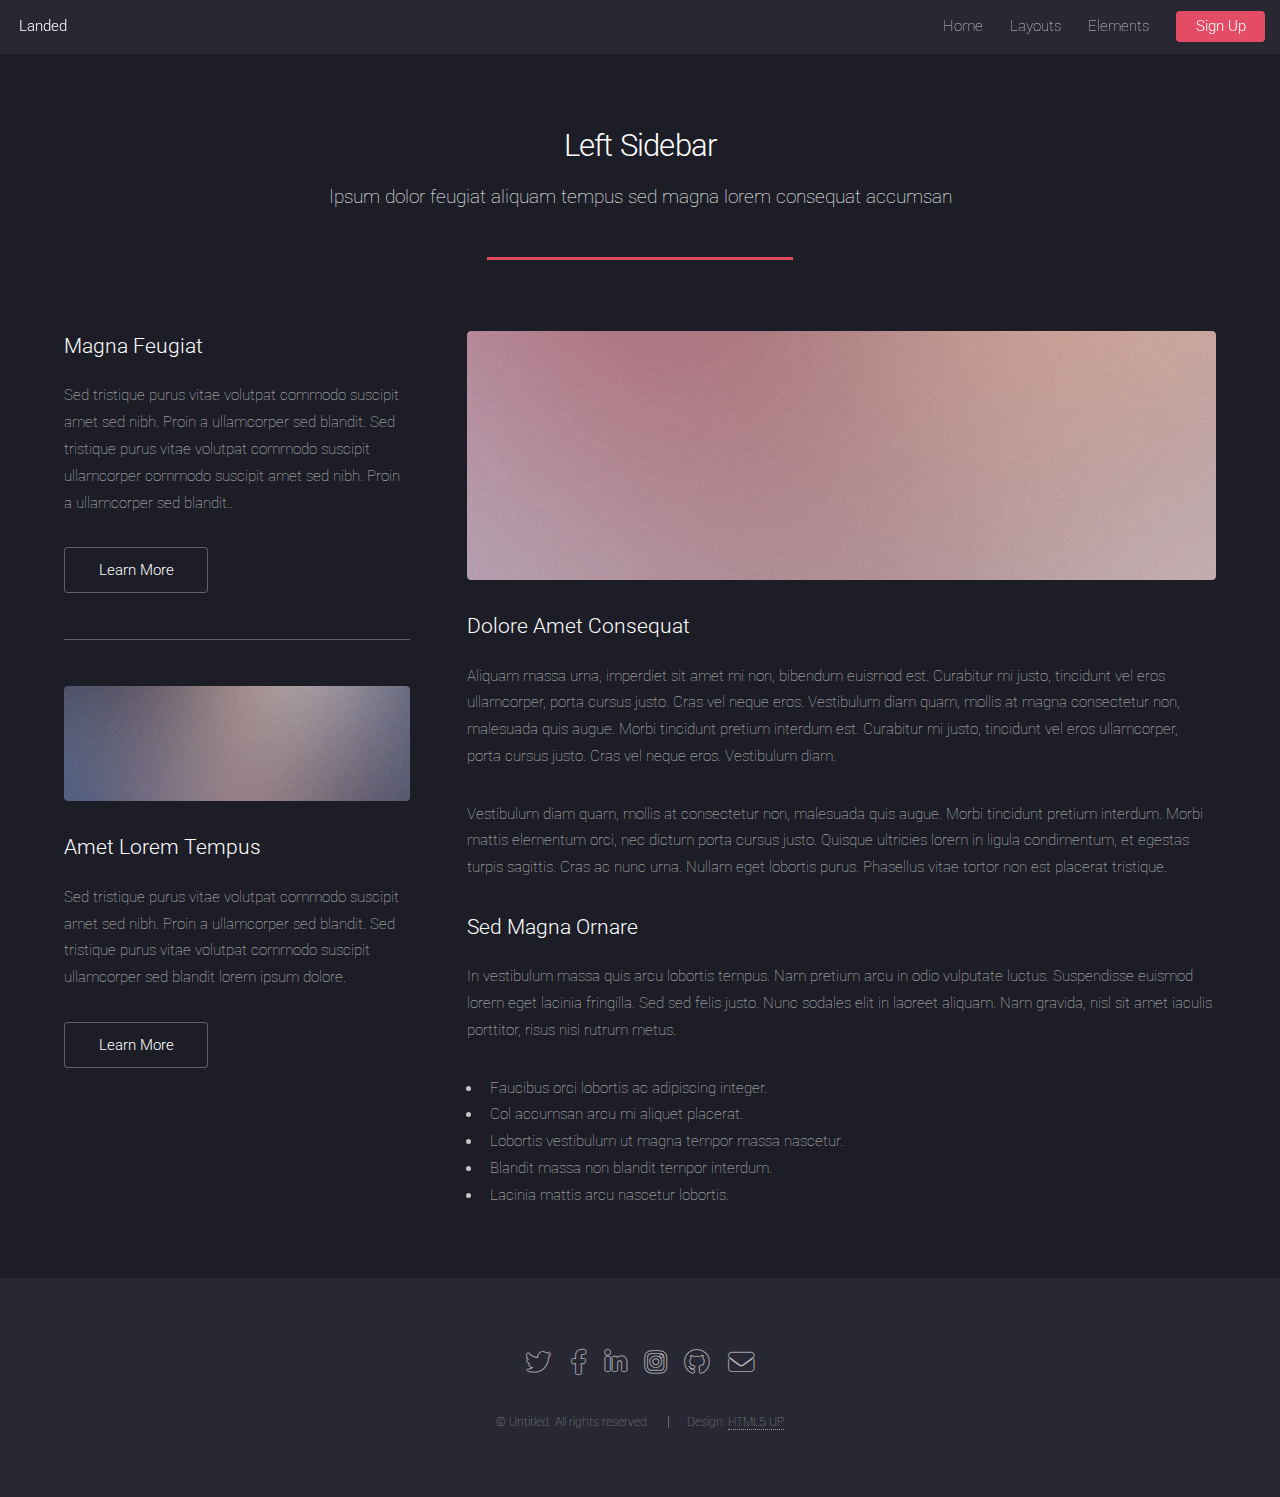
<file: left-sidebar.html>
<!DOCTYPE HTML>
<!--
	Landed by HTML5 UP
	html5up.net | @ajlkn
	Free for personal and commercial use under the CCA 3.0 license (html5up.net/license)
-->
<html>
	<head>
		<title>Left Sidebar - Landed by HTML5 UP</title>
		<meta charset="utf-8" />
		<meta name="viewport" content="width=device-width, initial-scale=1, user-scalable=no" />
		<link rel="stylesheet" href="assets/css/main.css" />
		<noscript><link rel="stylesheet" href="assets/css/noscript.css" /></noscript>
	</head>
	<body class="is-preload">
		<div id="page-wrapper">

			<!-- Header -->
				<header id="header">
					<h1 id="logo"><a href="index.html">Landed</a></h1>
					<nav id="nav">
						<ul>
							<li><a href="index.html">Home</a></li>
							<li>
								<a href="#">Layouts</a>
								<ul>
									<li><a href="left-sidebar.html">Left Sidebar</a></li>
									<li><a href="right-sidebar.html">Right Sidebar</a></li>
									<li><a href="no-sidebar.html">No Sidebar</a></li>
									<li>
										<a href="#">Submenu</a>
										<ul>
											<li><a href="#">Option 1</a></li>
											<li><a href="#">Option 2</a></li>
											<li><a href="#">Option 3</a></li>
											<li><a href="#">Option 4</a></li>
										</ul>
									</li>
								</ul>
							</li>
							<li><a href="elements.html">Elements</a></li>
							<li><a href="#" class="button primary">Sign Up</a></li>
						</ul>
					</nav>
				</header>

			<!-- Main -->
				<div id="main" class="wrapper style1">
					<div class="container">
						<header class="major">
							<h2>Left Sidebar</h2>
							<p>Ipsum dolor feugiat aliquam tempus sed magna lorem consequat accumsan</p>
						</header>
						<div class="row gtr-150">
							<div class="col-4 col-12-medium">

								<!-- Sidebar -->
									<section id="sidebar">
										<section>
											<h3>Magna Feugiat</h3>
											<p>Sed tristique purus vitae volutpat commodo suscipit amet sed nibh. Proin a ullamcorper sed blandit. Sed tristique purus vitae volutpat commodo suscipit ullamcorper commodo suscipit amet sed nibh. Proin a ullamcorper sed blandit..</p>
											<footer>
												<ul class="actions">
													<li><a href="#" class="button">Learn More</a></li>
												</ul>
											</footer>
										</section>
										<hr />
										<section>
											<a href="#" class="image fit"><img src="images/pic06.jpg" alt="" /></a>
											<h3>Amet Lorem Tempus</h3>
											<p>Sed tristique purus vitae volutpat commodo suscipit amet sed nibh. Proin a ullamcorper sed blandit. Sed tristique purus vitae volutpat commodo suscipit ullamcorper sed blandit lorem ipsum dolore.</p>
											<footer>
												<ul class="actions">
													<li><a href="#" class="button">Learn More</a></li>
												</ul>
											</footer>
										</section>
									</section>

							</div>
							<div class="col-8 col-12-medium imp-medium">

								<!-- Content -->
									<section id="content">
										<a href="#" class="image fit"><img src="images/pic05.jpg" alt="" /></a>
										<h3>Dolore Amet Consequat</h3>
										<p>Aliquam massa urna, imperdiet sit amet mi non, bibendum euismod est. Curabitur mi justo, tincidunt vel eros ullamcorper, porta cursus justo. Cras vel neque eros. Vestibulum diam quam, mollis at magna consectetur non, malesuada quis augue. Morbi tincidunt pretium interdum est. Curabitur mi justo, tincidunt vel eros ullamcorper, porta cursus justo. Cras vel neque eros. Vestibulum diam.</p>
										<p>Vestibulum diam quam, mollis at consectetur non, malesuada quis augue. Morbi tincidunt pretium interdum. Morbi mattis elementum orci, nec dictum porta cursus justo. Quisque ultricies lorem in ligula condimentum, et egestas turpis sagittis. Cras ac nunc urna. Nullam eget lobortis purus. Phasellus vitae tortor non est placerat tristique.</p>
										<h3>Sed Magna Ornare</h3>
										<p>In vestibulum massa quis arcu lobortis tempus. Nam pretium arcu in odio vulputate luctus. Suspendisse euismod lorem eget lacinia fringilla. Sed sed felis justo. Nunc sodales elit in laoreet aliquam. Nam gravida, nisl sit amet iaculis porttitor, risus nisi rutrum metus.</p>
										<ul>
											<li>Faucibus orci lobortis ac adipiscing integer.</li>
											<li>Col accumsan arcu mi aliquet placerat.</li>
											<li>Lobortis vestibulum ut magna tempor massa nascetur.</li>
											<li>Blandit massa non blandit tempor interdum.</li>
											<li>Lacinia mattis arcu nascetur lobortis.</li>
										</ul>
									</section>

							</div>
						</div>
					</div>
				</div>

			<!-- Footer -->
				<footer id="footer">
					<ul class="icons">
						<li><a href="#" class="icon brands alt fa-twitter"><span class="label">Twitter</span></a></li>
						<li><a href="#" class="icon brands alt fa-facebook-f"><span class="label">Facebook</span></a></li>
						<li><a href="#" class="icon brands alt fa-linkedin-in"><span class="label">LinkedIn</span></a></li>
						<li><a href="#" class="icon brands alt fa-instagram"><span class="label">Instagram</span></a></li>
						<li><a href="#" class="icon brands alt fa-github"><span class="label">GitHub</span></a></li>
						<li><a href="#" class="icon solid alt fa-envelope"><span class="label">Email</span></a></li>
					</ul>
					<ul class="copyright">
						<li>&copy; Untitled. All rights reserved.</li><li>Design: <a href="http://html5up.net">HTML5 UP</a></li>
					</ul>
				</footer>

		</div>

		<!-- Scripts -->
			<script src="assets/js/jquery.min.js"></script>
			<script src="assets/js/jquery.scrolly.min.js"></script>
			<script src="assets/js/jquery.dropotron.min.js"></script>
			<script src="assets/js/jquery.scrollex.min.js"></script>
			<script src="assets/js/browser.min.js"></script>
			<script src="assets/js/breakpoints.min.js"></script>
			<script src="assets/js/util.js"></script>
			<script src="assets/js/main.js"></script>

	</body>
</html>
</file>
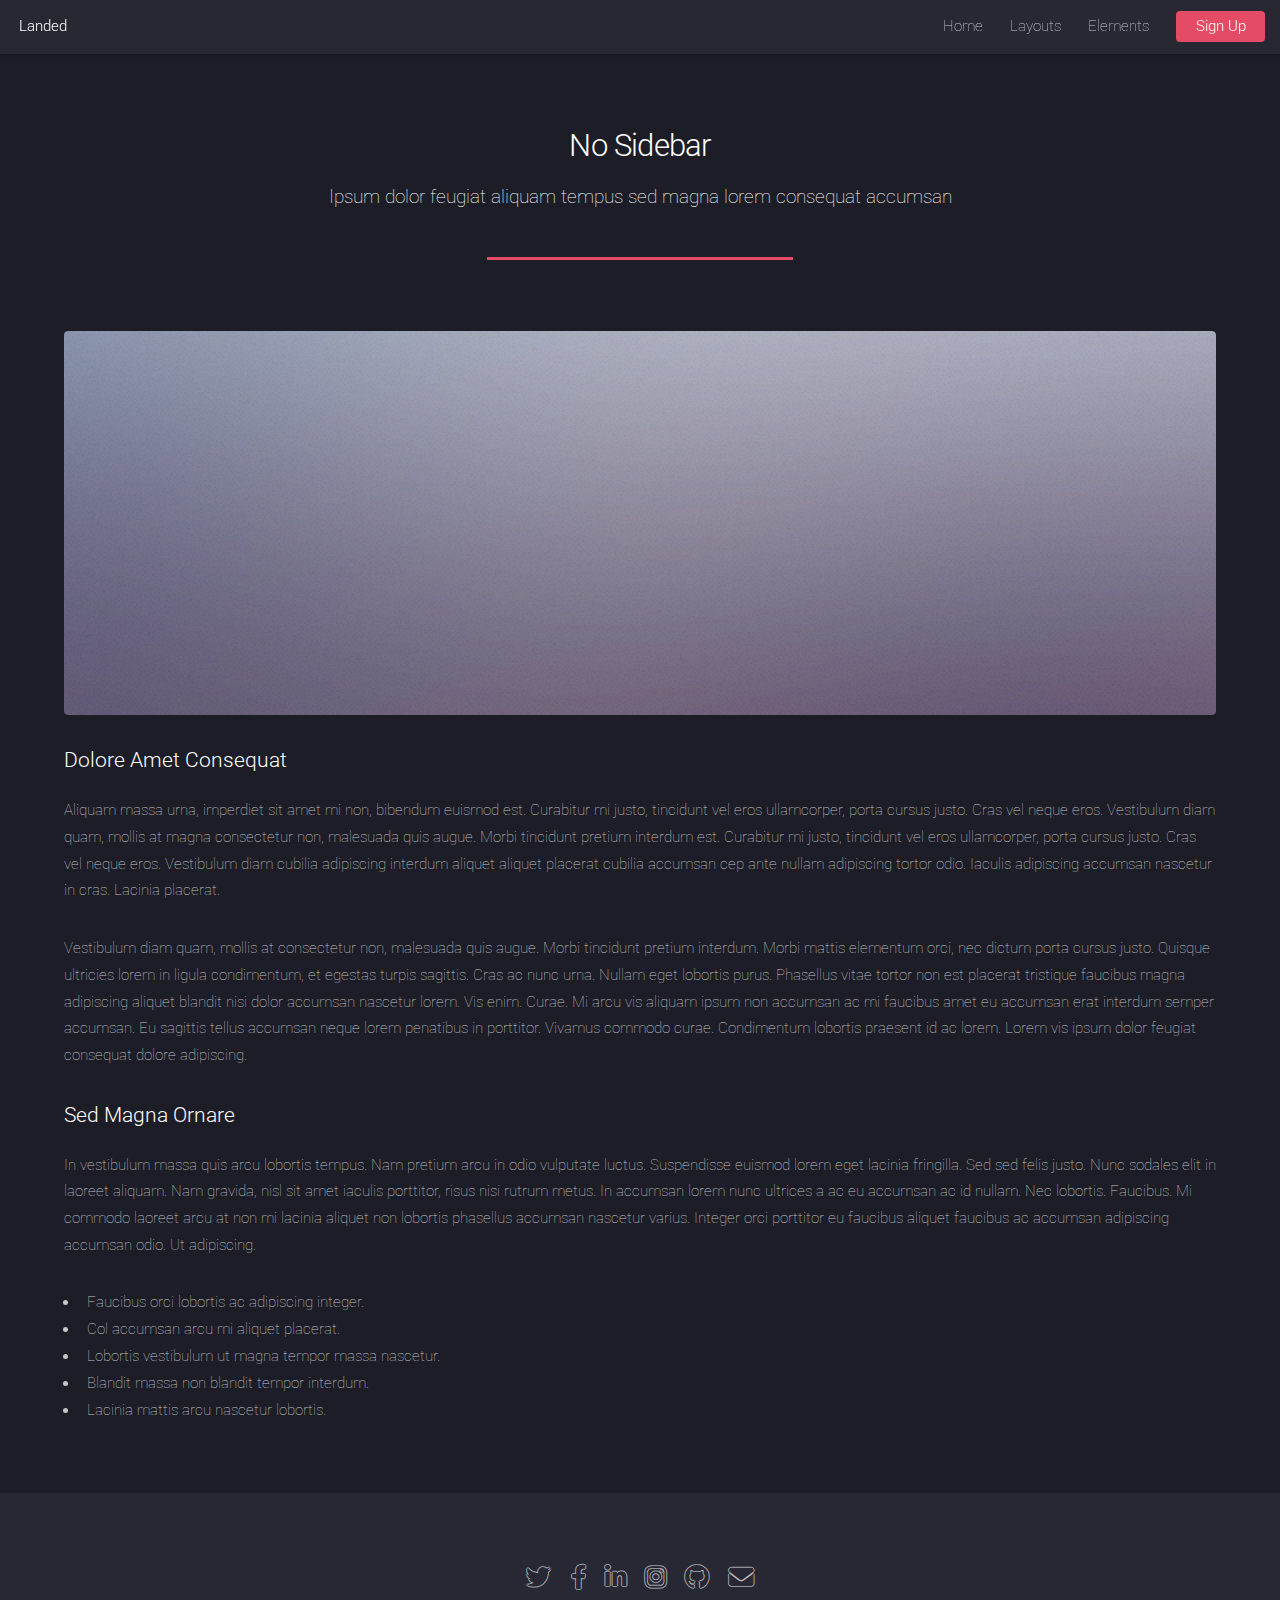
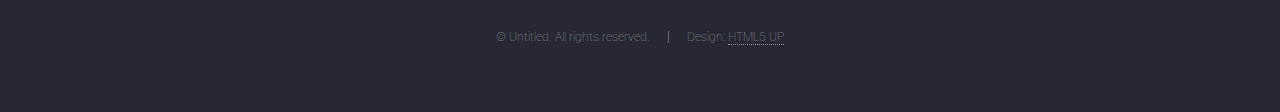
<file: no-sidebar.html>
<!DOCTYPE HTML>
<!--
	Landed by HTML5 UP
	html5up.net | @ajlkn
	Free for personal and commercial use under the CCA 3.0 license (html5up.net/license)
-->
<html>
	<head>
		<title>No Sidebar - Landed by HTML5 UP</title>
		<meta charset="utf-8" />
		<meta name="viewport" content="width=device-width, initial-scale=1, user-scalable=no" />
		<link rel="stylesheet" href="assets/css/main.css" />
		<noscript><link rel="stylesheet" href="assets/css/noscript.css" /></noscript>
	</head>
	<body class="is-preload">
		<div id="page-wrapper">

			<!-- Header -->
				<header id="header">
					<h1 id="logo"><a href="index.html">Landed</a></h1>
					<nav id="nav">
						<ul>
							<li><a href="index.html">Home</a></li>
							<li>
								<a href="#">Layouts</a>
								<ul>
									<li><a href="left-sidebar.html">Left Sidebar</a></li>
									<li><a href="right-sidebar.html">Right Sidebar</a></li>
									<li><a href="no-sidebar.html">No Sidebar</a></li>
									<li>
										<a href="#">Submenu</a>
										<ul>
											<li><a href="#">Option 1</a></li>
											<li><a href="#">Option 2</a></li>
											<li><a href="#">Option 3</a></li>
											<li><a href="#">Option 4</a></li>
										</ul>
									</li>
								</ul>
							</li>
							<li><a href="elements.html">Elements</a></li>
							<li><a href="#" class="button primary">Sign Up</a></li>
						</ul>
					</nav>
				</header>

			<!-- Main -->
				<div id="main" class="wrapper style1">
					<div class="container">
						<header class="major">
							<h2>No Sidebar</h2>
							<p>Ipsum dolor feugiat aliquam tempus sed magna lorem consequat accumsan</p>
						</header>

						<!-- Content -->
							<section id="content">
								<a href="#" class="image fit"><img src="images/pic07.jpg" alt="" /></a>
								<h3>Dolore Amet Consequat</h3>
								<p>Aliquam massa urna, imperdiet sit amet mi non, bibendum euismod est. Curabitur mi justo, tincidunt vel eros ullamcorper, porta cursus justo. Cras vel neque eros. Vestibulum diam quam, mollis at magna consectetur non, malesuada quis augue. Morbi tincidunt pretium interdum est. Curabitur mi justo, tincidunt vel eros ullamcorper, porta cursus justo. Cras vel neque eros. Vestibulum diam cubilia adipiscing interdum aliquet aliquet placerat cubilia accumsan cep ante nullam adipiscing tortor odio. Iaculis adipiscing accumsan nascetur in cras. Lacinia placerat.</p>
								<p>Vestibulum diam quam, mollis at consectetur non, malesuada quis augue. Morbi tincidunt pretium interdum. Morbi mattis elementum orci, nec dictum porta cursus justo. Quisque ultricies lorem in ligula condimentum, et egestas turpis sagittis. Cras ac nunc urna. Nullam eget lobortis purus. Phasellus vitae tortor non est placerat tristique faucibus magna adipiscing aliquet blandit nisi dolor accumsan nascetur lorem. Vis enim. Curae. Mi arcu vis aliquam ipsum non accumsan ac mi faucibus amet eu accumsan erat interdum semper accumsan. Eu sagittis tellus accumsan neque lorem penatibus in porttitor. Vivamus commodo curae. Condimentum lobortis praesent id ac lorem. Lorem vis ipsum dolor feugiat consequat dolore adipiscing.</p>
								<h3>Sed Magna Ornare</h3>
								<p>In vestibulum massa quis arcu lobortis tempus. Nam pretium arcu in odio vulputate luctus. Suspendisse euismod lorem eget lacinia fringilla. Sed sed felis justo. Nunc sodales elit in laoreet aliquam. Nam gravida, nisl sit amet iaculis porttitor, risus nisi rutrum metus. In accumsan lorem nunc ultrices a ac eu accumsan ac id nullam. Nec lobortis. Faucibus. Mi commodo laoreet arcu at non mi lacinia aliquet non lobortis phasellus accumsan nascetur varius. Integer orci porttitor eu faucibus aliquet faucibus ac accumsan adipiscing accumsan odio. Ut adipiscing.</p>
								<ul>
									<li>Faucibus orci lobortis ac adipiscing integer.</li>
									<li>Col accumsan arcu mi aliquet placerat.</li>
									<li>Lobortis vestibulum ut magna tempor massa nascetur.</li>
									<li>Blandit massa non blandit tempor interdum.</li>
									<li>Lacinia mattis arcu nascetur lobortis.</li>
								</ul>
							</section>

					</div>
				</div>

			<!-- Footer -->
				<footer id="footer">
					<ul class="icons">
						<li><a href="#" class="icon brands alt fa-twitter"><span class="label">Twitter</span></a></li>
						<li><a href="#" class="icon brands alt fa-facebook-f"><span class="label">Facebook</span></a></li>
						<li><a href="#" class="icon brands alt fa-linkedin-in"><span class="label">LinkedIn</span></a></li>
						<li><a href="#" class="icon brands alt fa-instagram"><span class="label">Instagram</span></a></li>
						<li><a href="#" class="icon brands alt fa-github"><span class="label">GitHub</span></a></li>
						<li><a href="#" class="icon solid alt fa-envelope"><span class="label">Email</span></a></li>
					</ul>
					<ul class="copyright">
						<li>&copy; Untitled. All rights reserved.</li><li>Design: <a href="http://html5up.net">HTML5 UP</a></li>
					</ul>
				</footer>

		</div>

		<!-- Scripts -->
			<script src="assets/js/jquery.min.js"></script>
			<script src="assets/js/jquery.scrolly.min.js"></script>
			<script src="assets/js/jquery.dropotron.min.js"></script>
			<script src="assets/js/jquery.scrollex.min.js"></script>
			<script src="assets/js/browser.min.js"></script>
			<script src="assets/js/breakpoints.min.js"></script>
			<script src="assets/js/util.js"></script>
			<script src="assets/js/main.js"></script>

	</body>
</html>
</file>
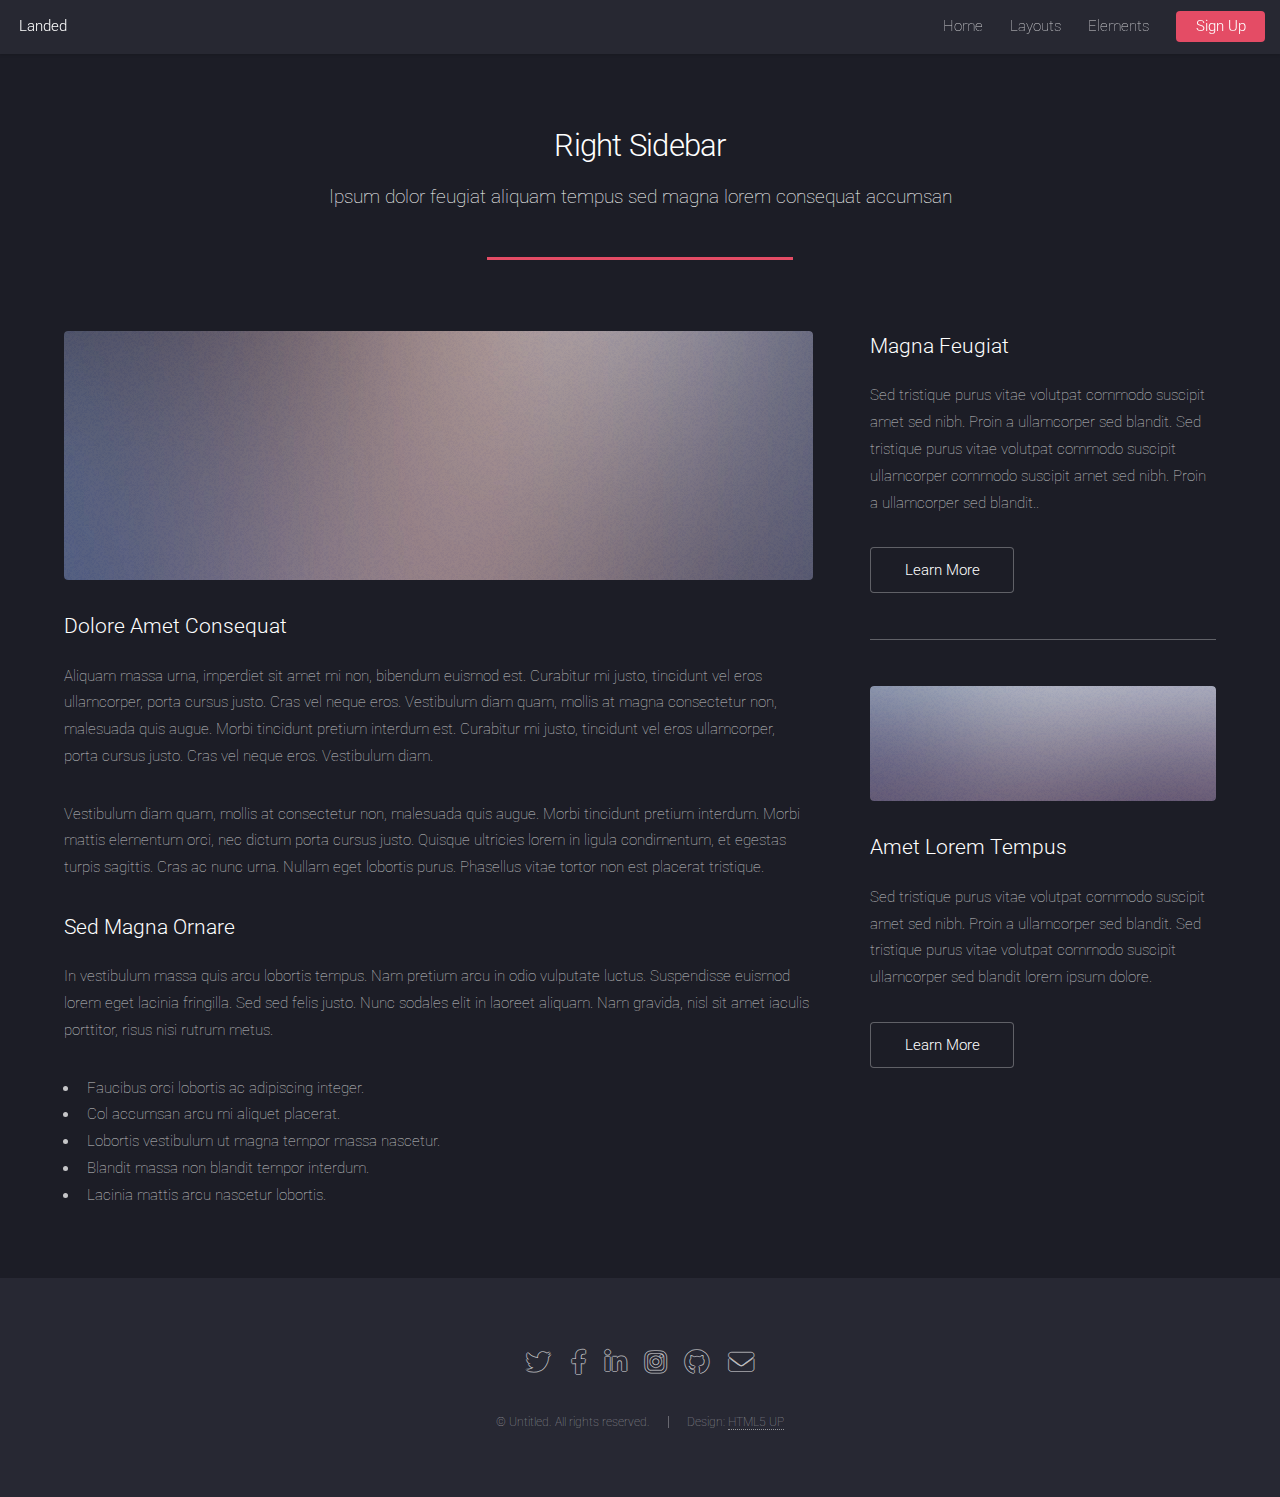
<file: right-sidebar.html>
<!DOCTYPE HTML>
<!--
	Landed by HTML5 UP
	html5up.net | @ajlkn
	Free for personal and commercial use under the CCA 3.0 license (html5up.net/license)
-->
<html>
	<head>
		<title>Right Sidebar - Landed by HTML5 UP</title>
		<meta charset="utf-8" />
		<meta name="viewport" content="width=device-width, initial-scale=1, user-scalable=no" />
		<link rel="stylesheet" href="assets/css/main.css" />
		<noscript><link rel="stylesheet" href="assets/css/noscript.css" /></noscript>
	</head>
	<body class="is-preload">
		<div id="page-wrapper">

			<!-- Header -->
				<header id="header">
					<h1 id="logo"><a href="index.html">Landed</a></h1>
					<nav id="nav">
						<ul>
							<li><a href="index.html">Home</a></li>
							<li>
								<a href="#">Layouts</a>
								<ul>
									<li><a href="left-sidebar.html">Left Sidebar</a></li>
									<li><a href="right-sidebar.html">Right Sidebar</a></li>
									<li><a href="no-sidebar.html">No Sidebar</a></li>
									<li>
										<a href="#">Submenu</a>
										<ul>
											<li><a href="#">Option 1</a></li>
											<li><a href="#">Option 2</a></li>
											<li><a href="#">Option 3</a></li>
											<li><a href="#">Option 4</a></li>
										</ul>
									</li>
								</ul>
							</li>
							<li><a href="elements.html">Elements</a></li>
							<li><a href="#" class="button primary">Sign Up</a></li>
						</ul>
					</nav>
				</header>

			<!-- Main -->
				<div id="main" class="wrapper style1">
					<div class="container">
						<header class="major">
							<h2>Right Sidebar</h2>
							<p>Ipsum dolor feugiat aliquam tempus sed magna lorem consequat accumsan</p>
						</header>
						<div class="row gtr-150">
							<div class="col-8 col-12-medium">

								<!-- Content -->
									<section id="content">
										<a href="#" class="image fit"><img src="images/pic06.jpg" alt="" /></a>
										<h3>Dolore Amet Consequat</h3>
										<p>Aliquam massa urna, imperdiet sit amet mi non, bibendum euismod est. Curabitur mi justo, tincidunt vel eros ullamcorper, porta cursus justo. Cras vel neque eros. Vestibulum diam quam, mollis at magna consectetur non, malesuada quis augue. Morbi tincidunt pretium interdum est. Curabitur mi justo, tincidunt vel eros ullamcorper, porta cursus justo. Cras vel neque eros. Vestibulum diam.</p>
										<p>Vestibulum diam quam, mollis at consectetur non, malesuada quis augue. Morbi tincidunt pretium interdum. Morbi mattis elementum orci, nec dictum porta cursus justo. Quisque ultricies lorem in ligula condimentum, et egestas turpis sagittis. Cras ac nunc urna. Nullam eget lobortis purus. Phasellus vitae tortor non est placerat tristique.</p>
										<h3>Sed Magna Ornare</h3>
										<p>In vestibulum massa quis arcu lobortis tempus. Nam pretium arcu in odio vulputate luctus. Suspendisse euismod lorem eget lacinia fringilla. Sed sed felis justo. Nunc sodales elit in laoreet aliquam. Nam gravida, nisl sit amet iaculis porttitor, risus nisi rutrum metus.</p>
										<ul>
											<li>Faucibus orci lobortis ac adipiscing integer.</li>
											<li>Col accumsan arcu mi aliquet placerat.</li>
											<li>Lobortis vestibulum ut magna tempor massa nascetur.</li>
											<li>Blandit massa non blandit tempor interdum.</li>
											<li>Lacinia mattis arcu nascetur lobortis.</li>
										</ul>
									</section>

							</div>
							<div class="col-4 col-12-medium">

								<!-- Sidebar -->
									<section id="sidebar">
										<section>
											<h3>Magna Feugiat</h3>
											<p>Sed tristique purus vitae volutpat commodo suscipit amet sed nibh. Proin a ullamcorper sed blandit. Sed tristique purus vitae volutpat commodo suscipit ullamcorper commodo suscipit amet sed nibh. Proin a ullamcorper sed blandit..</p>
											<footer>
												<ul class="actions">
													<li><a href="#" class="button">Learn More</a></li>
												</ul>
											</footer>
										</section>
										<hr />
										<section>
											<a href="#" class="image fit"><img src="images/pic07.jpg" alt="" /></a>
											<h3>Amet Lorem Tempus</h3>
											<p>Sed tristique purus vitae volutpat commodo suscipit amet sed nibh. Proin a ullamcorper sed blandit. Sed tristique purus vitae volutpat commodo suscipit ullamcorper sed blandit lorem ipsum dolore.</p>
											<footer>
												<ul class="actions">
													<li><a href="#" class="button">Learn More</a></li>
												</ul>
											</footer>
										</section>
									</section>

							</div>
						</div>
					</div>
				</div>

			<!-- Footer -->
				<footer id="footer">
					<ul class="icons">
						<li><a href="#" class="icon brands alt fa-twitter"><span class="label">Twitter</span></a></li>
						<li><a href="#" class="icon brands alt fa-facebook-f"><span class="label">Facebook</span></a></li>
						<li><a href="#" class="icon brands alt fa-linkedin-in"><span class="label">LinkedIn</span></a></li>
						<li><a href="#" class="icon brands alt fa-instagram"><span class="label">Instagram</span></a></li>
						<li><a href="#" class="icon brands alt fa-github"><span class="label">GitHub</span></a></li>
						<li><a href="#" class="icon solid alt fa-envelope"><span class="label">Email</span></a></li>
					</ul>
					<ul class="copyright">
						<li>&copy; Untitled. All rights reserved.</li><li>Design: <a href="http://html5up.net">HTML5 UP</a></li>
					</ul>
				</footer>

		</div>

		<!-- Scripts -->
			<script src="assets/js/jquery.min.js"></script>
			<script src="assets/js/jquery.scrolly.min.js"></script>
			<script src="assets/js/jquery.dropotron.min.js"></script>
			<script src="assets/js/jquery.scrollex.min.js"></script>
			<script src="assets/js/browser.min.js"></script>
			<script src="assets/js/breakpoints.min.js"></script>
			<script src="assets/js/util.js"></script>
			<script src="assets/js/main.js"></script>

	</body>
</html>
</file>
<file: assets/css/noscript.css>
/*
	Landed by HTML5 UP
	html5up.net | @ajlkn
	Free for personal and commercial use under the CCA 3.0 license (html5up.net/license)
*/

/* Loader */

	body.landing.is-preload:before {
		display: none;
	}

	body.landing.is-preload:after {
		display: none;
	}
</file>
<file: assets/css/main.css>
@import url("fontawesome-all.min.css");
@import url("https://fonts.googleapis.com/css?family=Roboto:100,300,100italic,300italic");

/*
	Landed by HTML5 UP
	html5up.net | @ajlkn
	Free for personal and commercial use under the CCA 3.0 license (html5up.net/license)
*/

html, body, div, span, applet, object,
iframe, h1, h2, h3, h4, h5, h6, p, blockquote,
pre, a, abbr, acronym, address, big, cite,
code, del, dfn, em, img, ins, kbd, q, s, samp,
small, strike, strong, sub, sup, tt, var, b,
u, i, center, dl, dt, dd, ol, ul, li, fieldset,
form, label, legend, table, caption, tbody,
tfoot, thead, tr, th, td, article, aside,
canvas, details, embed, figure, figcaption,
footer, header, hgroup, menu, nav, output, ruby,
section, summary, time, mark, audio, video {
	margin: 0;
	padding: 0;
	border: 0;
	font-size: 100%;
	font: inherit;
	vertical-align: baseline;}

article, aside, details, figcaption, figure,
footer, header, hgroup, menu, nav, section {
	display: block;}

body {
	line-height: 1;
}

ol, ul {
	list-style: none;
}

blockquote, q {
	quotes: none;
}

	blockquote:before, blockquote:after, q:before, q:after {
		content: '';
		content: none;
	}

table {
	border-collapse: collapse;
	border-spacing: 0;
}

body {
	-webkit-text-size-adjust: none;
}

mark {
	background-color: transparent;
	color: inherit;
}

input::-moz-focus-inner {
	border: 0;
	padding: 0;
}

input, select, textarea {
	-moz-appearance: none;
	-webkit-appearance: none;
	-ms-appearance: none;
	appearance: none;
}

/* Basic */

	html {
		box-sizing: border-box;
	}

	*, *:before, *:after {
		box-sizing: inherit;
	}

	html, body {
		background: #1c1d26;
	}

	body.is-preload *, body.is-preload *:before, body.is-preload *:after {
		-moz-animation: none !important;
		-webkit-animation: none !important;
		-ms-animation: none !important;
		animation: none !important;
		-moz-transition: none !important;
		-webkit-transition: none !important;
		-ms-transition: none !important;
		transition: none !important;
	}

	body, input, select, textarea {
		color: rgba(255, 255, 255, 0.75);
		font-family: "Roboto", Helvetica, sans-serif;
		font-size: 15pt;
		font-weight: 100;
		line-height: 1.75em;
	}

	a {
		-moz-transition: border-color 0.2s ease-in-out, color 0.2s ease-in-out;
		-webkit-transition: border-color 0.2s ease-in-out, color 0.2s ease-in-out;
		-ms-transition: border-color 0.2s ease-in-out, color 0.2s ease-in-out;
		transition: border-color 0.2s ease-in-out, color 0.2s ease-in-out;
		border-bottom: dotted 1px;
		color: #e44c65;
		text-decoration: none;
	}

		a:hover {
			color: #e44c65 !important;
			border-bottom-color: transparent;
		}

	strong, b {
		color: #ffffff;
		font-weight: 300;
	}

	em, i {
		font-style: italic;
	}

	p {
		margin: 0 0 2em 0;
	}

	h1, h2, h3, h4, h5, h6 {
		color: #ffffff;
		font-weight: 300;
		line-height: 1em;
		margin: 0 0 1em 0;
	}

		h1 a, h2 a, h3 a, h4 a, h5 a, h6 a {
			color: inherit;
			border: 0;
		}

	h2 {
		font-size: 2em;
		line-height: 1.5em;
		letter-spacing: -0.025em;
	}

	h3 {
		font-size: 1.35em;
		line-height: 1.5em;
	}

	h4 {
		font-size: 1.1em;
		line-height: 1.5em;
	}

	h5 {
		font-size: 0.9em;
		line-height: 1.5em;
	}

	h6 {
		font-size: 0.7em;
		line-height: 1.5em;
	}

	sub {
		font-size: 0.8em;
		position: relative;
		top: 0.5em;
	}

	sup {
		font-size: 0.8em;
		position: relative;
		top: -0.5em;
	}

	hr {
		border: 0;
		border-bottom: solid 1px rgba(255, 255, 255, 0.3);
		margin: 3em 0;
	}

		hr.major {
			margin: 4em 0;
		}

	blockquote {
		border-left: solid 4px rgba(255, 255, 255, 0.3);
		font-style: italic;
		margin: 0 0 2em 0;
		padding: 0.5em 0 0.5em 2em;
	}

	code {
		background: rgba(255, 255, 255, 0.075);
		border-radius: 4px;
		font-family: "Courier New", monospace;
		font-size: 0.9em;
		margin: 0 0.25em;
		padding: 0.25em 0.65em;
	}

	pre {
		-webkit-overflow-scrolling: touch;
		font-family: "Courier New", monospace;
		font-size: 0.9em;
		margin: 0 0 2em 0;
	}

		pre code {
			display: block;
			line-height: 1.75em;
			padding: 1em 1.5em;
			overflow-x: auto;
		}

	.align-left {
		text-align: left;
	}

	.align-center {
		text-align: center;
	}

	.align-right {
		text-align: right;
	}

/* Loader */

	@-moz-keyframes spinner-show {
		0% {
			opacity: 0;
		}

		100% {
			opacity: 1;
		}
	}

	@-webkit-keyframes spinner-show {
		0% {
			opacity: 0;
		}

		100% {
			opacity: 1;
		}
	}

	@-ms-keyframes spinner-show {
		0% {
			opacity: 0;
		}

		100% {
			opacity: 1;
		}
	}

	@keyframes spinner-show {
		0% {
			opacity: 0;
		}

		100% {
			opacity: 1;
		}
	}

	@-moz-keyframes spinner-hide {
		0% {
			color: rgba(255, 255, 255, 0.15);
			z-index: 100001;
			-moz-transform: scale(1) rotate(0deg);
			-webkit-transform: scale(1) rotate(0deg);
			-ms-transform: scale(1) rotate(0deg);
			transform: scale(1) rotate(0deg);
		}

		99% {
			color: #1c1d26;
			z-index: 100001;
			-moz-transform: scale(0.5) rotate(360deg);
			-webkit-transform: scale(0.5) rotate(360deg);
			-ms-transform: scale(0.5) rotate(360deg);
			transform: scale(0.5) rotate(360deg);
		}

		100% {
			color: #1c1d26;
			z-index: -1;
			-moz-transform: scale(0.5) rotate(360deg);
			-webkit-transform: scale(0.5) rotate(360deg);
			-ms-transform: scale(0.5) rotate(360deg);
			transform: scale(0.5) rotate(360deg);
		}
	}

	@-webkit-keyframes spinner-hide {
		0% {
			color: rgba(255, 255, 255, 0.15);
			z-index: 100001;
			-moz-transform: scale(1) rotate(0deg);
			-webkit-transform: scale(1) rotate(0deg);
			-ms-transform: scale(1) rotate(0deg);
			transform: scale(1) rotate(0deg);
		}

		99% {
			color: #1c1d26;
			z-index: 100001;
			-moz-transform: scale(0.5) rotate(360deg);
			-webkit-transform: scale(0.5) rotate(360deg);
			-ms-transform: scale(0.5) rotate(360deg);
			transform: scale(0.5) rotate(360deg);
		}

		100% {
			color: #1c1d26;
			z-index: -1;
			-moz-transform: scale(0.5) rotate(360deg);
			-webkit-transform: scale(0.5) rotate(360deg);
			-ms-transform: scale(0.5) rotate(360deg);
			transform: scale(0.5) rotate(360deg);
		}
	}

	@-ms-keyframes spinner-hide {
		0% {
			color: rgba(255, 255, 255, 0.15);
			z-index: 100001;
			-moz-transform: scale(1) rotate(0deg);
			-webkit-transform: scale(1) rotate(0deg);
			-ms-transform: scale(1) rotate(0deg);
			transform: scale(1) rotate(0deg);
		}

		99% {
			color: #1c1d26;
			z-index: 100001;
			-moz-transform: scale(0.5) rotate(360deg);
			-webkit-transform: scale(0.5) rotate(360deg);
			-ms-transform: scale(0.5) rotate(360deg);
			transform: scale(0.5) rotate(360deg);
		}

		100% {
			color: #1c1d26;
			z-index: -1;
			-moz-transform: scale(0.5) rotate(360deg);
			-webkit-transform: scale(0.5) rotate(360deg);
			-ms-transform: scale(0.5) rotate(360deg);
			transform: scale(0.5) rotate(360deg);
		}
	}

	@keyframes spinner-hide {
		0% {
			color: rgba(255, 255, 255, 0.15);
			z-index: 100001;
			-moz-transform: scale(1) rotate(0deg);
			-webkit-transform: scale(1) rotate(0deg);
			-ms-transform: scale(1) rotate(0deg);
			transform: scale(1) rotate(0deg);
		}

		99% {
			color: #1c1d26;
			z-index: 100001;
			-moz-transform: scale(0.5) rotate(360deg);
			-webkit-transform: scale(0.5) rotate(360deg);
			-ms-transform: scale(0.5) rotate(360deg);
			transform: scale(0.5) rotate(360deg);
		}

		100% {
			color: #1c1d26;
			z-index: -1;
			-moz-transform: scale(0.5) rotate(360deg);
			-webkit-transform: scale(0.5) rotate(360deg);
			-ms-transform: scale(0.5) rotate(360deg);
			transform: scale(0.5) rotate(360deg);
		}
	}

	@-moz-keyframes spinner-rotate {
		0% {
			-moz-transform: scale(1) rotate(0deg);
			-webkit-transform: scale(1) rotate(0deg);
			-ms-transform: scale(1) rotate(0deg);
			transform: scale(1) rotate(0deg);
		}

		100% {
			-moz-transform: scale(1) rotate(360deg);
			-webkit-transform: scale(1) rotate(360deg);
			-ms-transform: scale(1) rotate(360deg);
			transform: scale(1) rotate(360deg);
		}
	}

	@-webkit-keyframes spinner-rotate {
		0% {
			-moz-transform: scale(1) rotate(0deg);
			-webkit-transform: scale(1) rotate(0deg);
			-ms-transform: scale(1) rotate(0deg);
			transform: scale(1) rotate(0deg);
		}

		100% {
			-moz-transform: scale(1) rotate(360deg);
			-webkit-transform: scale(1) rotate(360deg);
			-ms-transform: scale(1) rotate(360deg);
			transform: scale(1) rotate(360deg);
		}
	}

	@-ms-keyframes spinner-rotate {
		0% {
			-moz-transform: scale(1) rotate(0deg);
			-webkit-transform: scale(1) rotate(0deg);
			-ms-transform: scale(1) rotate(0deg);
			transform: scale(1) rotate(0deg);
		}

		100% {
			-moz-transform: scale(1) rotate(360deg);
			-webkit-transform: scale(1) rotate(360deg);
			-ms-transform: scale(1) rotate(360deg);
			transform: scale(1) rotate(360deg);
		}
	}

	@keyframes spinner-rotate {
		0% {
			-moz-transform: scale(1) rotate(0deg);
			-webkit-transform: scale(1) rotate(0deg);
			-ms-transform: scale(1) rotate(0deg);
			transform: scale(1) rotate(0deg);
		}

		100% {
			-moz-transform: scale(1) rotate(360deg);
			-webkit-transform: scale(1) rotate(360deg);
			-ms-transform: scale(1) rotate(360deg);
			transform: scale(1) rotate(360deg);
		}
	}

	@-moz-keyframes overlay-hide {
		0% {
			opacity: 1;
			z-index: 100000;
		}

		15% {
			opacity: 1;
			z-index: 100000;
		}

		99% {
			opacity: 0;
			z-index: 100000;
		}

		100% {
			opacity: 0;
			z-index: -1;
		}
	}

	@-webkit-keyframes overlay-hide {
		0% {
			opacity: 1;
			z-index: 100000;
		}

		15% {
			opacity: 1;
			z-index: 100000;
		}

		99% {
			opacity: 0;
			z-index: 100000;
		}

		100% {
			opacity: 0;
			z-index: -1;
		}
	}

	@-ms-keyframes overlay-hide {
		0% {
			opacity: 1;
			z-index: 100000;
		}

		15% {
			opacity: 1;
			z-index: 100000;
		}

		99% {
			opacity: 0;
			z-index: 100000;
		}

		100% {
			opacity: 0;
			z-index: -1;
		}
	}

	@keyframes overlay-hide {
		0% {
			opacity: 1;
			z-index: 100000;
		}

		15% {
			opacity: 1;
			z-index: 100000;
		}

		99% {
			opacity: 0;
			z-index: 100000;
		}

		100% {
			opacity: 0;
			z-index: -1;
		}
	}

	body.landing {
		text-decoration: none;
	}

		body.landing:before {
			-moz-osx-font-smoothing: grayscale;
			-webkit-font-smoothing: antialiased;
			display: inline-block;
			font-style: normal;
			font-variant: normal;
			text-rendering: auto;
			line-height: 1;
			text-transform: none !important;
			font-family: 'Font Awesome 5 Free';
			font-weight: 900;
		}

		body.landing:before {
			-moz-animation: spinner-show 1.5s 1 0.25s ease forwards, spinner-hide 0.25s ease-in-out forwards !important;
			-webkit-animation: spinner-show 1.5s 1 0.25s ease forwards, spinner-hide 0.25s ease-in-out forwards !important;
			-ms-animation: spinner-show 1.5s 1 0.25s ease forwards, spinner-hide 0.25s ease-in-out forwards !important;
			animation: spinner-show 1.5s 1 0.25s ease forwards, spinner-hide 0.25s ease-in-out forwards !important;
			-moz-transform-origin: 50% 50%;
			-webkit-transform-origin: 50% 50%;
			-ms-transform-origin: 50% 50%;
			transform-origin: 50% 50%;
			color: rgba(255, 255, 255, 0.15);
			content: '\f1ce';
			cursor: default;
			display: block;
			font-size: 2em;
			height: 2em;
			left: 50%;
			line-height: 2em;
			margin: -1em 0 0 -1em;
			opacity: 0;
			position: fixed;
			text-align: center;
			top: 50%;
			width: 2em;
			z-index: -1;
		}

		body.landing:after {
			-moz-animation: overlay-hide 1.5s ease-in forwards !important;
			-webkit-animation: overlay-hide 1.5s ease-in forwards !important;
			-ms-animation: overlay-hide 1.5s ease-in forwards !important;
			animation: overlay-hide 1.5s ease-in forwards !important;
			background: #1c1d26;
			content: '';
			display: block;
			height: 100%;
			left: 0;
			opacity: 0;
			position: fixed;
			top: 0;
			width: 100%;
			z-index: -1;
		}

		body.landing.is-preload:before {
			-moz-animation: spinner-show 1.5s 1 0.25s ease forwards, spinner-rotate 0.75s infinite linear !important;
			-webkit-animation: spinner-show 1.5s 1 0.25s ease forwards, spinner-rotate 0.75s infinite linear !important;
			-ms-animation: spinner-show 1.5s 1 0.25s ease forwards, spinner-rotate 0.75s infinite linear !important;
			animation: spinner-show 1.5s 1 0.25s ease forwards, spinner-rotate 0.75s infinite linear !important;
			z-index: 100001;
		}

		body.landing.is-preload:after {
			-moz-animation: none !important;
			-webkit-animation: none !important;
			-ms-animation: none !important;
			animation: none !important;
			opacity: 1;
			z-index: 100000;
		}

	@media (-webkit-min-device-pixel-ratio: 2) {

		body.landing:before {
			line-height: 2.025em;
		}

	}

/* Container */

	.container {
		margin: 0 auto;
		max-width: calc(100% - 4em);
		width: 70em;
	}

		.container.xsmall {
			width: 17.5em;
		}

		.container.small {
			width: 35em;
		}

		.container.medium {
			width: 52.5em;
		}

		.container.large {
			width: 87.5em;
		}

		.container.xlarge {
			width: 105em;
		}

		.container.max {
			width: 100%;
		}

		@media screen and (max-width: 1280px) {

			.container {
				width: 90%;
				max-width: 100%;
			}

		}

		@media screen and (max-width: 980px) {

			.container {
				width: 100% !important;
			}

		}

/* Row */

	.row {
		display: flex;
		flex-wrap: wrap;
		box-sizing: border-box;
		align-items: stretch;
	}

		.row > * {
			box-sizing: border-box;
		}

		.row.gtr-uniform > * > :last-child {
			margin-bottom: 0;
		}

		.row.aln-left {
			justify-content: flex-start;
		}

		.row.aln-center {
			justify-content: center;
		}

		.row.aln-right {
			justify-content: flex-end;
		}

		.row.aln-top {
			align-items: flex-start;
		}

		.row.aln-middle {
			align-items: center;
		}

		.row.aln-bottom {
			align-items: flex-end;
		}

		.row > .imp {
			order: -1;
		}

		.row > .col-1 {
			width: 8.33333%;
		}

		.row > .off-1 {
			margin-left: 8.33333%;
		}

		.row > .col-2 {
			width: 16.66667%;
		}

		.row > .off-2 {
			margin-left: 16.66667%;
		}

		.row > .col-3 {
			width: 25%;
		}

		.row > .off-3 {
			margin-left: 25%;
		}

		.row > .col-4 {
			width: 33.33333%;
		}

		.row > .off-4 {
			margin-left: 33.33333%;
		}

		.row > .col-5 {
			width: 41.66667%;
		}

		.row > .off-5 {
			margin-left: 41.66667%;
		}

		.row > .col-6 {
			width: 50%;
		}

		.row > .off-6 {
			margin-left: 50%;
		}

		.row > .col-7 {
			width: 58.33333%;
		}

		.row > .off-7 {
			margin-left: 58.33333%;
		}

		.row > .col-8 {
			width: 66.66667%;
		}

		.row > .off-8 {
			margin-left: 66.66667%;
		}

		.row > .col-9 {
			width: 75%;
		}

		.row > .off-9 {
			margin-left: 75%;
		}

		.row > .col-10 {
			width: 83.33333%;
		}

		.row > .off-10 {
			margin-left: 83.33333%;
		}

		.row > .col-11 {
			width: 91.66667%;
		}

		.row > .off-11 {
			margin-left: 91.66667%;
		}

		.row > .col-12 {
			width: 100%;
		}

		.row > .off-12 {
			margin-left: 100%;
		}

		.row.gtr-0 {
			margin-top: 0;
			margin-left: 0em;
		}

			.row.gtr-0 > * {
				padding: 0 0 0 0em;
			}

			.row.gtr-0.gtr-uniform {
				margin-top: 0em;
			}

				.row.gtr-0.gtr-uniform > * {
					padding-top: 0em;
				}

		.row.gtr-25 {
			margin-top: 0;
			margin-left: -0.625em;
		}

			.row.gtr-25 > * {
				padding: 0 0 0 0.625em;
			}

			.row.gtr-25.gtr-uniform {
				margin-top: -0.625em;
			}

				.row.gtr-25.gtr-uniform > * {
					padding-top: 0.625em;
				}

		.row.gtr-50 {
			margin-top: 0;
			margin-left: -1.25em;
		}

			.row.gtr-50 > * {
				padding: 0 0 0 1.25em;
			}

			.row.gtr-50.gtr-uniform {
				margin-top: -1.25em;
			}

				.row.gtr-50.gtr-uniform > * {
					padding-top: 1.25em;
				}

		.row {
			margin-top: 0;
			margin-left: -2.5em;
		}

			.row > * {
				padding: 0 0 0 2.5em;
			}

			.row.gtr-uniform {
				margin-top: -2.5em;
			}

				.row.gtr-uniform > * {
					padding-top: 2.5em;
				}

		.row.gtr-150 {
			margin-top: 0;
			margin-left: -3.75em;
		}

			.row.gtr-150 > * {
				padding: 0 0 0 3.75em;
			}

			.row.gtr-150.gtr-uniform {
				margin-top: -3.75em;
			}

				.row.gtr-150.gtr-uniform > * {
					padding-top: 3.75em;
				}

		.row.gtr-200 {
			margin-top: 0;
			margin-left: -5em;
		}

			.row.gtr-200 > * {
				padding: 0 0 0 5em;
			}

			.row.gtr-200.gtr-uniform {
				margin-top: -5em;
			}

				.row.gtr-200.gtr-uniform > * {
					padding-top: 5em;
				}

		@media screen and (max-width: 1680px) {

			.row {
				display: flex;
				flex-wrap: wrap;
				box-sizing: border-box;
				align-items: stretch;
			}

				.row > * {
					box-sizing: border-box;
				}

				.row.gtr-uniform > * > :last-child {
					margin-bottom: 0;
				}

				.row.aln-left {
					justify-content: flex-start;
				}

				.row.aln-center {
					justify-content: center;
				}

				.row.aln-right {
					justify-content: flex-end;
				}

				.row.aln-top {
					align-items: flex-start;
				}

				.row.aln-middle {
					align-items: center;
				}

				.row.aln-bottom {
					align-items: flex-end;
				}

				.row > .imp-xlarge {
					order: -1;
				}

				.row > .col-1-xlarge {
					width: 8.33333%;
				}

				.row > .off-1-xlarge {
					margin-left: 8.33333%;
				}

				.row > .col-2-xlarge {
					width: 16.66667%;
				}

				.row > .off-2-xlarge {
					margin-left: 16.66667%;
				}

				.row > .col-3-xlarge {
					width: 25%;
				}

				.row > .off-3-xlarge {
					margin-left: 25%;
				}

				.row > .col-4-xlarge {
					width: 33.33333%;
				}

				.row > .off-4-xlarge {
					margin-left: 33.33333%;
				}

				.row > .col-5-xlarge {
					width: 41.66667%;
				}

				.row > .off-5-xlarge {
					margin-left: 41.66667%;
				}

				.row > .col-6-xlarge {
					width: 50%;
				}

				.row > .off-6-xlarge {
					margin-left: 50%;
				}

				.row > .col-7-xlarge {
					width: 58.33333%;
				}

				.row > .off-7-xlarge {
					margin-left: 58.33333%;
				}

				.row > .col-8-xlarge {
					width: 66.66667%;
				}

				.row > .off-8-xlarge {
					margin-left: 66.66667%;
				}

				.row > .col-9-xlarge {
					width: 75%;
				}

				.row > .off-9-xlarge {
					margin-left: 75%;
				}

				.row > .col-10-xlarge {
					width: 83.33333%;
				}

				.row > .off-10-xlarge {
					margin-left: 83.33333%;
				}

				.row > .col-11-xlarge {
					width: 91.66667%;
				}

				.row > .off-11-xlarge {
					margin-left: 91.66667%;
				}

				.row > .col-12-xlarge {
					width: 100%;
				}

				.row > .off-12-xlarge {
					margin-left: 100%;
				}

				.row.gtr-0 {
					margin-top: 0;
					margin-left: 0em;
				}

					.row.gtr-0 > * {
						padding: 0 0 0 0em;
					}

					.row.gtr-0.gtr-uniform {
						margin-top: 0em;
					}

						.row.gtr-0.gtr-uniform > * {
							padding-top: 0em;
						}

				.row.gtr-25 {
					margin-top: 0;
					margin-left: -0.625em;
				}

					.row.gtr-25 > * {
						padding: 0 0 0 0.625em;
					}

					.row.gtr-25.gtr-uniform {
						margin-top: -0.625em;
					}

						.row.gtr-25.gtr-uniform > * {
							padding-top: 0.625em;
						}

				.row.gtr-50 {
					margin-top: 0;
					margin-left: -1.25em;
				}

					.row.gtr-50 > * {
						padding: 0 0 0 1.25em;
					}

					.row.gtr-50.gtr-uniform {
						margin-top: -1.25em;
					}

						.row.gtr-50.gtr-uniform > * {
							padding-top: 1.25em;
						}

				.row {
					margin-top: 0;
					margin-left: -2.5em;
				}

					.row > * {
						padding: 0 0 0 2.5em;
					}

					.row.gtr-uniform {
						margin-top: -2.5em;
					}

						.row.gtr-uniform > * {
							padding-top: 2.5em;
						}

				.row.gtr-150 {
					margin-top: 0;
					margin-left: -3.75em;
				}

					.row.gtr-150 > * {
						padding: 0 0 0 3.75em;
					}

					.row.gtr-150.gtr-uniform {
						margin-top: -3.75em;
					}

						.row.gtr-150.gtr-uniform > * {
							padding-top: 3.75em;
						}

				.row.gtr-200 {
					margin-top: 0;
					margin-left: -5em;
				}

					.row.gtr-200 > * {
						padding: 0 0 0 5em;
					}

					.row.gtr-200.gtr-uniform {
						margin-top: -5em;
					}

						.row.gtr-200.gtr-uniform > * {
							padding-top: 5em;
						}

		}

		@media screen and (max-width: 1280px) {

			.row {
				display: flex;
				flex-wrap: wrap;
				box-sizing: border-box;
				align-items: stretch;
			}

				.row > * {
					box-sizing: border-box;
				}

				.row.gtr-uniform > * > :last-child {
					margin-bottom: 0;
				}

				.row.aln-left {
					justify-content: flex-start;
				}

				.row.aln-center {
					justify-content: center;
				}

				.row.aln-right {
					justify-content: flex-end;
				}

				.row.aln-top {
					align-items: flex-start;
				}

				.row.aln-middle {
					align-items: center;
				}

				.row.aln-bottom {
					align-items: flex-end;
				}

				.row > .imp-large {
					order: -1;
				}

				.row > .col-1-large {
					width: 8.33333%;
				}

				.row > .off-1-large {
					margin-left: 8.33333%;
				}

				.row > .col-2-large {
					width: 16.66667%;
				}

				.row > .off-2-large {
					margin-left: 16.66667%;
				}

				.row > .col-3-large {
					width: 25%;
				}

				.row > .off-3-large {
					margin-left: 25%;
				}

				.row > .col-4-large {
					width: 33.33333%;
				}

				.row > .off-4-large {
					margin-left: 33.33333%;
				}

				.row > .col-5-large {
					width: 41.66667%;
				}

				.row > .off-5-large {
					margin-left: 41.66667%;
				}

				.row > .col-6-large {
					width: 50%;
				}

				.row > .off-6-large {
					margin-left: 50%;
				}

				.row > .col-7-large {
					width: 58.33333%;
				}

				.row > .off-7-large {
					margin-left: 58.33333%;
				}

				.row > .col-8-large {
					width: 66.66667%;
				}

				.row > .off-8-large {
					margin-left: 66.66667%;
				}

				.row > .col-9-large {
					width: 75%;
				}

				.row > .off-9-large {
					margin-left: 75%;
				}

				.row > .col-10-large {
					width: 83.33333%;
				}

				.row > .off-10-large {
					margin-left: 83.33333%;
				}

				.row > .col-11-large {
					width: 91.66667%;
				}

				.row > .off-11-large {
					margin-left: 91.66667%;
				}

				.row > .col-12-large {
					width: 100%;
				}

				.row > .off-12-large {
					margin-left: 100%;
				}

				.row.gtr-0 {
					margin-top: 0;
					margin-left: 0em;
				}

					.row.gtr-0 > * {
						padding: 0 0 0 0em;
					}

					.row.gtr-0.gtr-uniform {
						margin-top: 0em;
					}

						.row.gtr-0.gtr-uniform > * {
							padding-top: 0em;
						}

				.row.gtr-25 {
					margin-top: 0;
					margin-left: -0.625em;
				}

					.row.gtr-25 > * {
						padding: 0 0 0 0.625em;
					}

					.row.gtr-25.gtr-uniform {
						margin-top: -0.625em;
					}

						.row.gtr-25.gtr-uniform > * {
							padding-top: 0.625em;
						}

				.row.gtr-50 {
					margin-top: 0;
					margin-left: -1.25em;
				}

					.row.gtr-50 > * {
						padding: 0 0 0 1.25em;
					}

					.row.gtr-50.gtr-uniform {
						margin-top: -1.25em;
					}

						.row.gtr-50.gtr-uniform > * {
							padding-top: 1.25em;
						}

				.row {
					margin-top: 0;
					margin-left: -2.5em;
				}

					.row > * {
						padding: 0 0 0 2.5em;
					}

					.row.gtr-uniform {
						margin-top: -2.5em;
					}

						.row.gtr-uniform > * {
							padding-top: 2.5em;
						}

				.row.gtr-150 {
					margin-top: 0;
					margin-left: -3.75em;
				}

					.row.gtr-150 > * {
						padding: 0 0 0 3.75em;
					}

					.row.gtr-150.gtr-uniform {
						margin-top: -3.75em;
					}

						.row.gtr-150.gtr-uniform > * {
							padding-top: 3.75em;
						}

				.row.gtr-200 {
					margin-top: 0;
					margin-left: -5em;
				}

					.row.gtr-200 > * {
						padding: 0 0 0 5em;
					}

					.row.gtr-200.gtr-uniform {
						margin-top: -5em;
					}

						.row.gtr-200.gtr-uniform > * {
							padding-top: 5em;
						}

		}

		@media screen and (max-width: 980px) {

			.row {
				display: flex;
				flex-wrap: wrap;
				box-sizing: border-box;
				align-items: stretch;
			}

				.row > * {
					box-sizing: border-box;
				}

				.row.gtr-uniform > * > :last-child {
					margin-bottom: 0;
				}

				.row.aln-left {
					justify-content: flex-start;
				}

				.row.aln-center {
					justify-content: center;
				}

				.row.aln-right {
					justify-content: flex-end;
				}

				.row.aln-top {
					align-items: flex-start;
				}

				.row.aln-middle {
					align-items: center;
				}

				.row.aln-bottom {
					align-items: flex-end;
				}

				.row > .imp-medium {
					order: -1;
				}

				.row > .col-1-medium {
					width: 8.33333%;
				}

				.row > .off-1-medium {
					margin-left: 8.33333%;
				}

				.row > .col-2-medium {
					width: 16.66667%;
				}

				.row > .off-2-medium {
					margin-left: 16.66667%;
				}

				.row > .col-3-medium {
					width: 25%;
				}

				.row > .off-3-medium {
					margin-left: 25%;
				}

				.row > .col-4-medium {
					width: 33.33333%;
				}

				.row > .off-4-medium {
					margin-left: 33.33333%;
				}

				.row > .col-5-medium {
					width: 41.66667%;
				}

				.row > .off-5-medium {
					margin-left: 41.66667%;
				}

				.row > .col-6-medium {
					width: 50%;
				}

				.row > .off-6-medium {
					margin-left: 50%;
				}

				.row > .col-7-medium {
					width: 58.33333%;
				}

				.row > .off-7-medium {
					margin-left: 58.33333%;
				}

				.row > .col-8-medium {
					width: 66.66667%;
				}

				.row > .off-8-medium {
					margin-left: 66.66667%;
				}

				.row > .col-9-medium {
					width: 75%;
				}

				.row > .off-9-medium {
					margin-left: 75%;
				}

				.row > .col-10-medium {
					width: 83.33333%;
				}

				.row > .off-10-medium {
					margin-left: 83.33333%;
				}

				.row > .col-11-medium {
					width: 91.66667%;
				}

				.row > .off-11-medium {
					margin-left: 91.66667%;
				}

				.row > .col-12-medium {
					width: 100%;
				}

				.row > .off-12-medium {
					margin-left: 100%;
				}

				.row.gtr-0 {
					margin-top: 0;
					margin-left: 0em;
				}

					.row.gtr-0 > * {
						padding: 0 0 0 0em;
					}

					.row.gtr-0.gtr-uniform {
						margin-top: 0em;
					}

						.row.gtr-0.gtr-uniform > * {
							padding-top: 0em;
						}

				.row.gtr-25 {
					margin-top: 0;
					margin-left: -0.625em;
				}

					.row.gtr-25 > * {
						padding: 0 0 0 0.625em;
					}

					.row.gtr-25.gtr-uniform {
						margin-top: -0.625em;
					}

						.row.gtr-25.gtr-uniform > * {
							padding-top: 0.625em;
						}

				.row.gtr-50 {
					margin-top: 0;
					margin-left: -1.25em;
				}

					.row.gtr-50 > * {
						padding: 0 0 0 1.25em;
					}

					.row.gtr-50.gtr-uniform {
						margin-top: -1.25em;
					}

						.row.gtr-50.gtr-uniform > * {
							padding-top: 1.25em;
						}

				.row {
					margin-top: 0;
					margin-left: -2.5em;
				}

					.row > * {
						padding: 0 0 0 2.5em;
					}

					.row.gtr-uniform {
						margin-top: -2.5em;
					}

						.row.gtr-uniform > * {
							padding-top: 2.5em;
						}

				.row.gtr-150 {
					margin-top: 0;
					margin-left: -3.75em;
				}

					.row.gtr-150 > * {
						padding: 0 0 0 3.75em;
					}

					.row.gtr-150.gtr-uniform {
						margin-top: -3.75em;
					}

						.row.gtr-150.gtr-uniform > * {
							padding-top: 3.75em;
						}

				.row.gtr-200 {
					margin-top: 0;
					margin-left: -5em;
				}

					.row.gtr-200 > * {
						padding: 0 0 0 5em;
					}

					.row.gtr-200.gtr-uniform {
						margin-top: -5em;
					}

						.row.gtr-200.gtr-uniform > * {
							padding-top: 5em;
						}

		}

		@media screen and (max-width: 736px) {

			.row {
				display: flex;
				flex-wrap: wrap;
				box-sizing: border-box;
				align-items: stretch;
			}

				.row > * {
					box-sizing: border-box;
				}

				.row.gtr-uniform > * > :last-child {
					margin-bottom: 0;
				}

				.row.aln-left {
					justify-content: flex-start;
				}

				.row.aln-center {
					justify-content: center;
				}

				.row.aln-right {
					justify-content: flex-end;
				}

				.row.aln-top {
					align-items: flex-start;
				}

				.row.aln-middle {
					align-items: center;
				}

				.row.aln-bottom {
					align-items: flex-end;
				}

				.row > .imp-small {
					order: -1;
				}

				.row > .col-1-small {
					width: 8.33333%;
				}

				.row > .off-1-small {
					margin-left: 8.33333%;
				}

				.row > .col-2-small {
					width: 16.66667%;
				}

				.row > .off-2-small {
					margin-left: 16.66667%;
				}

				.row > .col-3-small {
					width: 25%;
				}

				.row > .off-3-small {
					margin-left: 25%;
				}

				.row > .col-4-small {
					width: 33.33333%;
				}

				.row > .off-4-small {
					margin-left: 33.33333%;
				}

				.row > .col-5-small {
					width: 41.66667%;
				}

				.row > .off-5-small {
					margin-left: 41.66667%;
				}

				.row > .col-6-small {
					width: 50%;
				}

				.row > .off-6-small {
					margin-left: 50%;
				}

				.row > .col-7-small {
					width: 58.33333%;
				}

				.row > .off-7-small {
					margin-left: 58.33333%;
				}

				.row > .col-8-small {
					width: 66.66667%;
				}

				.row > .off-8-small {
					margin-left: 66.66667%;
				}

				.row > .col-9-small {
					width: 75%;
				}

				.row > .off-9-small {
					margin-left: 75%;
				}

				.row > .col-10-small {
					width: 83.33333%;
				}

				.row > .off-10-small {
					margin-left: 83.33333%;
				}

				.row > .col-11-small {
					width: 91.66667%;
				}

				.row > .off-11-small {
					margin-left: 91.66667%;
				}

				.row > .col-12-small {
					width: 100%;
				}

				.row > .off-12-small {
					margin-left: 100%;
				}

				.row.gtr-0 {
					margin-top: 0;
					margin-left: 0em;
				}

					.row.gtr-0 > * {
						padding: 0 0 0 0em;
					}

					.row.gtr-0.gtr-uniform {
						margin-top: 0em;
					}

						.row.gtr-0.gtr-uniform > * {
							padding-top: 0em;
						}

				.row.gtr-25 {
					margin-top: 0;
					margin-left: -0.625em;
				}

					.row.gtr-25 > * {
						padding: 0 0 0 0.625em;
					}

					.row.gtr-25.gtr-uniform {
						margin-top: -0.625em;
					}

						.row.gtr-25.gtr-uniform > * {
							padding-top: 0.625em;
						}

				.row.gtr-50 {
					margin-top: 0;
					margin-left: -1.25em;
				}

					.row.gtr-50 > * {
						padding: 0 0 0 1.25em;
					}

					.row.gtr-50.gtr-uniform {
						margin-top: -1.25em;
					}

						.row.gtr-50.gtr-uniform > * {
							padding-top: 1.25em;
						}

				.row {
					margin-top: 0;
					margin-left: -2.5em;
				}

					.row > * {
						padding: 0 0 0 2.5em;
					}

					.row.gtr-uniform {
						margin-top: -2.5em;
					}

						.row.gtr-uniform > * {
							padding-top: 2.5em;
						}

				.row.gtr-150 {
					margin-top: 0;
					margin-left: -3.75em;
				}

					.row.gtr-150 > * {
						padding: 0 0 0 3.75em;
					}

					.row.gtr-150.gtr-uniform {
						margin-top: -3.75em;
					}

						.row.gtr-150.gtr-uniform > * {
							padding-top: 3.75em;
						}

				.row.gtr-200 {
					margin-top: 0;
					margin-left: -5em;
				}

					.row.gtr-200 > * {
						padding: 0 0 0 5em;
					}

					.row.gtr-200.gtr-uniform {
						margin-top: -5em;
					}

						.row.gtr-200.gtr-uniform > * {
							padding-top: 5em;
						}

		}

		@media screen and (max-width: 480px) {

			.row {
				display: flex;
				flex-wrap: wrap;
				box-sizing: border-box;
				align-items: stretch;
			}

				.row > * {
					box-sizing: border-box;
				}

				.row.gtr-uniform > * > :last-child {
					margin-bottom: 0;
				}

				.row.aln-left {
					justify-content: flex-start;
				}

				.row.aln-center {
					justify-content: center;
				}

				.row.aln-right {
					justify-content: flex-end;
				}

				.row.aln-top {
					align-items: flex-start;
				}

				.row.aln-middle {
					align-items: center;
				}

				.row.aln-bottom {
					align-items: flex-end;
				}

				.row > .imp-xsmall {
					order: -1;
				}

				.row > .col-1-xsmall {
					width: 8.33333%;
				}

				.row > .off-1-xsmall {
					margin-left: 8.33333%;
				}

				.row > .col-2-xsmall {
					width: 16.66667%;
				}

				.row > .off-2-xsmall {
					margin-left: 16.66667%;
				}

				.row > .col-3-xsmall {
					width: 25%;
				}

				.row > .off-3-xsmall {
					margin-left: 25%;
				}

				.row > .col-4-xsmall {
					width: 33.33333%;
				}

				.row > .off-4-xsmall {
					margin-left: 33.33333%;
				}

				.row > .col-5-xsmall {
					width: 41.66667%;
				}

				.row > .off-5-xsmall {
					margin-left: 41.66667%;
				}

				.row > .col-6-xsmall {
					width: 50%;
				}

				.row > .off-6-xsmall {
					margin-left: 50%;
				}

				.row > .col-7-xsmall {
					width: 58.33333%;
				}

				.row > .off-7-xsmall {
					margin-left: 58.33333%;
				}

				.row > .col-8-xsmall {
					width: 66.66667%;
				}

				.row > .off-8-xsmall {
					margin-left: 66.66667%;
				}

				.row > .col-9-xsmall {
					width: 75%;
				}

				.row > .off-9-xsmall {
					margin-left: 75%;
				}

				.row > .col-10-xsmall {
					width: 83.33333%;
				}

				.row > .off-10-xsmall {
					margin-left: 83.33333%;
				}

				.row > .col-11-xsmall {
					width: 91.66667%;
				}

				.row > .off-11-xsmall {
					margin-left: 91.66667%;
				}

				.row > .col-12-xsmall {
					width: 100%;
				}

				.row > .off-12-xsmall {
					margin-left: 100%;
				}

				.row.gtr-0 {
					margin-top: 0;
					margin-left: 0em;
				}

					.row.gtr-0 > * {
						padding: 0 0 0 0em;
					}

					.row.gtr-0.gtr-uniform {
						margin-top: 0em;
					}

						.row.gtr-0.gtr-uniform > * {
							padding-top: 0em;
						}

				.row.gtr-25 {
					margin-top: 0;
					margin-left: -0.625em;
				}

					.row.gtr-25 > * {
						padding: 0 0 0 0.625em;
					}

					.row.gtr-25.gtr-uniform {
						margin-top: -0.625em;
					}

						.row.gtr-25.gtr-uniform > * {
							padding-top: 0.625em;
						}

				.row.gtr-50 {
					margin-top: 0;
					margin-left: -1.25em;
				}

					.row.gtr-50 > * {
						padding: 0 0 0 1.25em;
					}

					.row.gtr-50.gtr-uniform {
						margin-top: -1.25em;
					}

						.row.gtr-50.gtr-uniform > * {
							padding-top: 1.25em;
						}

				.row {
					margin-top: 0;
					margin-left: -2.5em;
				}

					.row > * {
						padding: 0 0 0 2.5em;
					}

					.row.gtr-uniform {
						margin-top: -2.5em;
					}

						.row.gtr-uniform > * {
							padding-top: 2.5em;
						}

				.row.gtr-150 {
					margin-top: 0;
					margin-left: -3.75em;
				}

					.row.gtr-150 > * {
						padding: 0 0 0 3.75em;
					}

					.row.gtr-150.gtr-uniform {
						margin-top: -3.75em;
					}

						.row.gtr-150.gtr-uniform > * {
							padding-top: 3.75em;
						}

				.row.gtr-200 {
					margin-top: 0;
					margin-left: -5em;
				}

					.row.gtr-200 > * {
						padding: 0 0 0 5em;
					}

					.row.gtr-200.gtr-uniform {
						margin-top: -5em;
					}

						.row.gtr-200.gtr-uniform > * {
							padding-top: 5em;
						}

		}

/* Section/Article */

	section.special, article.special {
		text-align: center;
	}

	header p {
		color: #ffffff;
		position: relative;
		margin: 0 0 1.5em 0;
	}

	header h2 + p {
		font-size: 1.25em;
		margin-top: -1em;
		line-height: 1.75em;
	}

	header h3 + p {
		font-size: 1.1em;
		margin-top: -0.8em;
		line-height: 1.75em;
	}

	header h4 + p,
	header h5 + p,
	header h6 + p {
		font-size: 0.9em;
		margin-top: -0.6em;
		line-height: 1.5em;
	}

	header.major {
		margin: 0 0 4em 0;
		position: relative;
		text-align: center;
	}

		header.major:after {
			background: #e44c65;
			content: '';
			display: inline-block;
			height: 0.2em;
			max-width: 20em;
			width: 75%;
		}

	footer.major {
		margin: 4em 0 0 0;
	}

/* Form */

	form {
		margin: 0 0 2em 0;
	}

		form.cta {
			max-width: 35em;
			margin-left: auto;
			margin-right: auto;
		}

	label {
		color: #ffffff;
		display: block;
		font-size: 0.9em;
		font-weight: 300;
		margin: 0 0 1em 0;
	}

	input[type="text"],
	input[type="password"],
	input[type="email"],
	select,
	textarea {
		-moz-appearance: none;
		-webkit-appearance: none;
		-ms-appearance: none;
		appearance: none;
		-moz-transition: border-color 0.2s ease-in-out;
		-webkit-transition: border-color 0.2s ease-in-out;
		-ms-transition: border-color 0.2s ease-in-out;
		transition: border-color 0.2s ease-in-out;
		background: transparent;
		border-radius: 4px;
		border: solid 1px rgba(255, 255, 255, 0.3);
		color: inherit;
		display: block;
		outline: 0;
		padding: 0 1em;
		text-decoration: none;
		width: 100%;
	}

		input[type="text"]:invalid,
		input[type="password"]:invalid,
		input[type="email"]:invalid,
		select:invalid,
		textarea:invalid {
			box-shadow: none;
		}

		input[type="text"]:focus,
		input[type="password"]:focus,
		input[type="email"]:focus,
		select:focus,
		textarea:focus {
			border-color: #e44c65;
		}

	select {
		background-image: url("data:image/svg+xml;charset=utf8,%3Csvg xmlns='http://www.w3.org/2000/svg' width='40' height='40' preserveAspectRatio='none' viewBox='0 0 40 40'%3E%3Cpath d='M9.4,12.3l10.4,10.4l10.4-10.4c0.2-0.2,0.5-0.4,0.9-0.4c0.3,0,0.6,0.1,0.9,0.4l3.3,3.3c0.2,0.2,0.4,0.5,0.4,0.9 c0,0.4-0.1,0.6-0.4,0.9L20.7,31.9c-0.2,0.2-0.5,0.4-0.9,0.4c-0.3,0-0.6-0.1-0.9-0.4L4.3,17.3c-0.2-0.2-0.4-0.5-0.4-0.9 c0-0.4,0.1-0.6,0.4-0.9l3.3-3.3c0.2-0.2,0.5-0.4,0.9-0.4S9.1,12.1,9.4,12.3z' fill='rgba(255, 255, 255, 0.3)' /%3E%3C/svg%3E");
		background-size: 1.25rem;
		background-repeat: no-repeat;
		background-position: calc(100% - 1rem) center;
		height: 3em;
		padding-right: 3em;
		text-overflow: ellipsis;
	}

		select option {
			color: #ffffff;
			background: #1c1d26;
		}

		select:focus::-ms-value {
			background-color: transparent;
		}

		select::-ms-expand {
			display: none;
		}

	input[type="text"],
	input[type="password"],
	input[type="email"],
	select {
		height: 3em;
	}

	textarea {
		padding: 0.75em 1em;
	}

	input[type="checkbox"],
	input[type="radio"] {
		-moz-appearance: none;
		-webkit-appearance: none;
		-ms-appearance: none;
		appearance: none;
		display: block;
		float: left;
		margin-right: -2em;
		opacity: 0;
		width: 1em;
		z-index: -1;
	}

		input[type="checkbox"] + label,
		input[type="radio"] + label {
			text-decoration: none;
			color: rgba(255, 255, 255, 0.75);
			cursor: pointer;
			display: inline-block;
			font-size: 1em;
			font-weight: 100;
			padding-left: 2.55em;
			padding-right: 0.75em;
			position: relative;
		}

			input[type="checkbox"] + label:before,
			input[type="radio"] + label:before {
				-moz-osx-font-smoothing: grayscale;
				-webkit-font-smoothing: antialiased;
				display: inline-block;
				font-style: normal;
				font-variant: normal;
				text-rendering: auto;
				line-height: 1;
				text-transform: none !important;
				font-family: 'Font Awesome 5 Free';
				font-weight: 900;
			}

			input[type="checkbox"] + label:before,
			input[type="radio"] + label:before {
				border-radius: 4px;
				border: solid 1px rgba(255, 255, 255, 0.3);
				content: '';
				display: inline-block;
				font-size: 0.8em;
				height: 2.25em;
				left: 0;
				line-height: 2.25em;
				position: absolute;
				text-align: center;
				top: 0;
				width: 2.25em;
			}

		input[type="checkbox"]:checked + label:before,
		input[type="radio"]:checked + label:before {
			background: rgba(255, 255, 255, 0.25);
			color: #ffffff;
			content: '\f00c';
		}

		input[type="checkbox"]:focus + label:before,
		input[type="radio"]:focus + label:before {
			border-color: #e44c65;
		}

	input[type="checkbox"] + label:before {
		border-radius: 4px;
	}

	input[type="radio"] + label:before {
		border-radius: 100%;
	}

	::-webkit-input-placeholder {
		color: rgba(255, 255, 255, 0.5) !important;
		opacity: 1.0;
	}

	:-moz-placeholder {
		color: rgba(255, 255, 255, 0.5) !important;
		opacity: 1.0;
	}

	::-moz-placeholder {
		color: rgba(255, 255, 255, 0.5) !important;
		opacity: 1.0;
	}

	:-ms-input-placeholder {
		color: rgba(255, 255, 255, 0.5) !important;
		opacity: 1.0;
	}

/* Box */

	.box {
		border-radius: 4px;
		border: solid 1px rgba(255, 255, 255, 0.3);
		margin-bottom: 2em;
		padding: 1.5em;
	}

		.box > :last-child,
		.box > :last-child > :last-child,
		.box > :last-child > :last-child > :last-child {
			margin-bottom: 0;
		}

		.box.alt {
			border: 0;
			border-radius: 0;
			padding: 0;
		}

/* Icon */

	.icon {
		text-decoration: none;
		border-bottom: none;
		position: relative;
	}

		.icon:before {
			-moz-osx-font-smoothing: grayscale;
			-webkit-font-smoothing: antialiased;
			display: inline-block;
			font-style: normal;
			font-variant: normal;
			text-rendering: auto;
			line-height: 1;
			text-transform: none !important;
			font-family: 'Font Awesome 5 Free';
			font-weight: 400;
		}

		.icon > .label {
			display: none;
		}

		.icon:before {
			line-height: inherit;
		}

		.icon.solid:before {
			font-weight: 900 !important;
		}

		.icon.brands:before {
			font-family: 'Font Awesome 5 Brands' !important;
		}

		.icon.alt {
			text-decoration: none;
		}

			.icon.alt:before {
				-moz-osx-font-smoothing: grayscale;
				-webkit-font-smoothing: antialiased;
				display: inline-block;
				font-style: normal;
				font-variant: normal;
				text-rendering: auto;
				line-height: 1;
				text-transform: none !important;
				font-family: 'Font Awesome 5 Free';
				font-weight: 400;
			}

			.icon.alt:before {
				color: #1c1d26 !important;
				text-shadow: 1px 0 0 #ffffff, -1px 0 0 #ffffff, 0 1px 0 #ffffff, 0 -1px 0 #ffffff;
			}

		.icon.major {
			background: #272833;
			border-radius: 100%;
			cursor: default;
			display: inline-block;
			height: 6em;
			line-height: 5.65em;
			margin: 0 0 2em 0;
			text-align: center;
			width: 6em;
		}

			.icon.major:before {
				font-size: 2.25em;
			}

			.icon.major.alt {
				text-decoration: none;
			}

				.icon.major.alt:before {
					-moz-osx-font-smoothing: grayscale;
					-webkit-font-smoothing: antialiased;
					display: inline-block;
					font-style: normal;
					font-variant: normal;
					text-rendering: auto;
					line-height: 1;
					text-transform: none !important;
					font-family: 'Font Awesome 5 Free';
					font-weight: 400;
				}

				.icon.major.alt:before {
					color: #272833 !important;
					text-shadow: 1px 0 0 #ffffff, -1px 0 0 #ffffff, 0 1px 0 #ffffff, 0 -1px 0 #ffffff;
				}

/* Image */

	.image {
		border-radius: 4px;
		border: 0;
		display: inline-block;
		position: relative;
		overflow: hidden;
	}

		.image:before {
			content: '';
			display: block;
			position: absolute;
			left: 0;
			top: 0;
			background-image: url("images/overlay.png");
			width: 100%;
			height: 100%;
			z-index: 1;
		}

		.image img {
			border-radius: 4px;
			display: block;
		}

		.image.left {
			float: left;
			margin: 0 1.5em 1em 0;
			top: 0.25em;
		}

		.image.right {
			float: right;
			margin: 0 0 1em 1.5em;
			top: 0.25em;
		}

		.image.left, .image.right {
			max-width: 40%;
		}

			.image.left img, .image.right img {
				width: 100%;
			}

		.image.fit {
			display: block;
			margin: 0 0 2em 0;
			width: 100%;
		}

			.image.fit img {
				width: 100%;
			}

/* List */

	ol {
		list-style: decimal;
		margin: 0 0 2em 0;
		padding-left: 1.25em;
	}

		ol li {
			padding-left: 0.25em;
		}

	ul {
		list-style: disc;
		margin: 0 0 2em 0;
		padding-left: 1em;
	}

		ul li {
			padding-left: 0.5em;
		}

		ul.alt {
			list-style: none;
			padding-left: 0;
		}

			ul.alt li {
				border-top: solid 1px rgba(255, 255, 255, 0.3);
				padding: 0.5em 0;
			}

				ul.alt li:first-child {
					border-top: 0;
					padding-top: 0;
				}

	dl {
		margin: 0 0 2em 0;
	}

/* Icons */

	ul.icons {
		cursor: default;
		list-style: none;
		padding-left: 0;
	}

		ul.icons li {
			display: inline-block;
			height: 2.5em;
			line-height: 2.5em;
			padding: 0 0.5em;
		}

			ul.icons li .icon {
				font-size: 0.8em;
			}

				ul.icons li .icon:before {
					font-size: 2em;
				}

/* Actions */

	ul.actions {
		display: -moz-flex;
		display: -webkit-flex;
		display: -ms-flex;
		display: flex;
		cursor: default;
		list-style: none;
		margin-left: -1em;
		padding-left: 0;
	}

		ul.actions li {
			padding: 0 0 0 1em;
			vertical-align: middle;
		}

		ul.actions.special {
			-moz-justify-content: center;
			-webkit-justify-content: center;
			-ms-justify-content: center;
			justify-content: center;
			width: 100%;
			margin-left: 0;
		}

			ul.actions.special li:first-child {
				padding-left: 0;
			}

		ul.actions.stacked {
			-moz-flex-direction: column;
			-webkit-flex-direction: column;
			-ms-flex-direction: column;
			flex-direction: column;
			margin-left: 0;
		}

			ul.actions.stacked li {
				padding: 1.3em 0 0 0;
			}

				ul.actions.stacked li:first-child {
					padding-top: 0;
				}

		ul.actions.fit {
			width: calc(100% + 1em);
		}

			ul.actions.fit li {
				-moz-flex-grow: 1;
				-webkit-flex-grow: 1;
				-ms-flex-grow: 1;
				flex-grow: 1;
				-moz-flex-shrink: 1;
				-webkit-flex-shrink: 1;
				-ms-flex-shrink: 1;
				flex-shrink: 1;
				width: 100%;
			}

				ul.actions.fit li > * {
					width: 100%;
				}

			ul.actions.fit.stacked {
				width: 100%;
			}

		@media screen and (max-width: 480px) {

			ul.actions:not(.fixed) {
				-moz-flex-direction: column;
				-webkit-flex-direction: column;
				-ms-flex-direction: column;
				flex-direction: column;
				margin-left: 0;
				width: 100% !important;
			}

				ul.actions:not(.fixed) li {
					-moz-flex-grow: 1;
					-webkit-flex-grow: 1;
					-ms-flex-grow: 1;
					flex-grow: 1;
					-moz-flex-shrink: 1;
					-webkit-flex-shrink: 1;
					-ms-flex-shrink: 1;
					flex-shrink: 1;
					padding: 1em 0 0 0;
					text-align: center;
					width: 100%;
				}

					ul.actions:not(.fixed) li > * {
						width: 100%;
					}

					ul.actions:not(.fixed) li:first-child {
						padding-top: 0;
					}

					ul.actions:not(.fixed) li input[type="submit"],
					ul.actions:not(.fixed) li input[type="reset"],
					ul.actions:not(.fixed) li input[type="button"],
					ul.actions:not(.fixed) li button,
					ul.actions:not(.fixed) li .button {
						width: 100%;
					}

						ul.actions:not(.fixed) li input[type="submit"].icon:before,
						ul.actions:not(.fixed) li input[type="reset"].icon:before,
						ul.actions:not(.fixed) li input[type="button"].icon:before,
						ul.actions:not(.fixed) li button.icon:before,
						ul.actions:not(.fixed) li .button.icon:before {
							margin-left: -0.5em;
						}

		}

/* Table */

	.table-wrapper {
		-webkit-overflow-scrolling: touch;
		overflow-x: auto;
	}

	table {
		margin: 0 0 2em 0;
		width: 100%;
	}

		table tbody tr {
			border: solid 1px rgba(255, 255, 255, 0.3);
			border-left: 0;
			border-right: 0;
		}

			table tbody tr:nth-child(2n + 1) {
				background-color: rgba(255, 255, 255, 0.075);
			}

		table td {
			padding: 0.75em 0.75em;
		}

		table th {
			color: #ffffff;
			font-size: 0.9em;
			font-weight: 300;
			padding: 0 0.75em 0.75em 0.75em;
			text-align: left;
		}

		table thead {
			border-bottom: solid 1px rgba(255, 255, 255, 0.3);
		}

		table tfoot {
			border-top: solid 1px rgba(255, 255, 255, 0.3);
		}

		table.alt {
			border-collapse: separate;
		}

			table.alt tbody tr td {
				border: solid 1px rgba(255, 255, 255, 0.3);
				border-left-width: 0;
				border-top-width: 0;
			}

				table.alt tbody tr td:first-child {
					border-left-width: 1px;
				}

			table.alt tbody tr:first-child td {
				border-top-width: 1px;
			}

			table.alt thead {
				border-bottom: 0;
			}

			table.alt tfoot {
				border-top: 0;
			}

/* Button */

	input[type="submit"],
	input[type="reset"],
	input[type="button"],
	.button {
		-moz-appearance: none;
		-webkit-appearance: none;
		-ms-appearance: none;
		appearance: none;
		-moz-transition: background-color 0.2s ease-in-out, color 0.2s ease-in-out, box-shadow 0.2s ease-in-out;
		-webkit-transition: background-color 0.2s ease-in-out, color 0.2s ease-in-out, box-shadow 0.2s ease-in-out;
		-ms-transition: background-color 0.2s ease-in-out, color 0.2s ease-in-out, box-shadow 0.2s ease-in-out;
		transition: background-color 0.2s ease-in-out, color 0.2s ease-in-out, box-shadow 0.2s ease-in-out;
		background-color: transparent;
		border-radius: 4px;
		border: 0;
		box-shadow: inset 0 0 0 1px rgba(255, 255, 255, 0.3);
		color: #ffffff !important;
		cursor: pointer;
		display: inline-block;
		font-weight: 300;
		height: 3em;
		line-height: 3em;
		padding: 0 2.25em;
		text-align: center;
		text-decoration: none;
		white-space: nowrap;
	}

		input[type="submit"]:hover, input[type="submit"]:active,
		input[type="reset"]:hover,
		input[type="reset"]:active,
		input[type="button"]:hover,
		input[type="button"]:active,
		.button:hover,
		.button:active {
			box-shadow: inset 0 0 0 1px #e44c65;
			color: #e44c65 !important;
		}

		input[type="submit"]:active,
		input[type="reset"]:active,
		input[type="button"]:active,
		.button:active {
			background-color: rgba(228, 76, 101, 0.15);
		}

		input[type="submit"].icon:before,
		input[type="reset"].icon:before,
		input[type="button"].icon:before,
		.button.icon:before {
			margin-right: 0.5em;
		}

		input[type="submit"].fit,
		input[type="reset"].fit,
		input[type="button"].fit,
		.button.fit {
			width: 100%;
		}

		input[type="submit"].small,
		input[type="reset"].small,
		input[type="button"].small,
		.button.small {
			font-size: 0.8em;
		}

		input[type="submit"].large,
		input[type="reset"].large,
		input[type="button"].large,
		.button.large {
			font-size: 1.35em;
		}

		input[type="submit"].primary,
		input[type="reset"].primary,
		input[type="button"].primary,
		.button.primary {
			background-color: #e44c65;
			box-shadow: none;
			color: #ffffff !important;
		}

			input[type="submit"].primary:hover,
			input[type="reset"].primary:hover,
			input[type="button"].primary:hover,
			.button.primary:hover {
				background-color: #e76278;
			}

			input[type="submit"].primary:active,
			input[type="reset"].primary:active,
			input[type="button"].primary:active,
			.button.primary:active {
				background-color: #e13652;
			}

		input[type="submit"].disabled, input[type="submit"]:disabled,
		input[type="reset"].disabled,
		input[type="reset"]:disabled,
		input[type="button"].disabled,
		input[type="button"]:disabled,
		.button.disabled,
		.button:disabled {
			background-color: rgba(255, 255, 255, 0.3) !important;
			box-shadow: none !important;
			color: #ffffff !important;
			cursor: default;
			opacity: 0.25;
		}

/* Goto Next */

	.goto-next {
		border: 0;
		bottom: 0;
		display: block;
		height: 5em;
		left: 50%;
		margin: 0 0 0 -5em;
		overflow: hidden;
		position: absolute;
		text-indent: 10em;
		white-space: nowrap;
		width: 10em;
		z-index: 1;
	}

		.goto-next:before {
			background-image: url("images/arrow.svg");
			background-position: center center;
			background-repeat: no-repeat;
			background-size: contain;
			content: '';
			display: block;
			height: 1.5em;
			left: 50%;
			margin: -0.75em 0 0 -1em;
			position: absolute;
			top: 50%;
			width: 2em;
			z-index: 1;
		}

/* Spotlight */

	.spotlight {
		background-attachment: fixed;
		background-position: center center;
		background-size: cover;
		box-shadow: 0 0.25em 0.5em 0 rgba(0, 0, 0, 0.25);
		height: 100vh;
		overflow: hidden;
		position: relative;
	}

		.spotlight:nth-last-of-type(1) {
			z-index: 1;
		}

		.spotlight:nth-last-of-type(2) {
			z-index: 2;
		}

		.spotlight:nth-last-of-type(3) {
			z-index: 3;
		}

		.spotlight:nth-last-of-type(4) {
			z-index: 4;
		}

		.spotlight:nth-last-of-type(5) {
			z-index: 5;
		}

		.spotlight:nth-last-of-type(6) {
			z-index: 6;
		}

		.spotlight:nth-last-of-type(7) {
			z-index: 7;
		}

		.spotlight:nth-last-of-type(8) {
			z-index: 8;
		}

		.spotlight:nth-last-of-type(9) {
			z-index: 9;
		}

		.spotlight:nth-last-of-type(10) {
			z-index: 10;
		}

		.spotlight:nth-last-of-type(11) {
			z-index: 11;
		}

		.spotlight:nth-last-of-type(12) {
			z-index: 12;
		}

		.spotlight:nth-last-of-type(13) {
			z-index: 13;
		}

		.spotlight:nth-last-of-type(14) {
			z-index: 14;
		}

		.spotlight:nth-last-of-type(15) {
			z-index: 15;
		}

		.spotlight:nth-last-of-type(16) {
			z-index: 16;
		}

		.spotlight:nth-last-of-type(17) {
			z-index: 17;
		}

		.spotlight:nth-last-of-type(18) {
			z-index: 18;
		}

		.spotlight:nth-last-of-type(19) {
			z-index: 19;
		}

		.spotlight:nth-last-of-type(20) {
			z-index: 20;
		}

		.spotlight:before {
			background-image: url("images/overlay.png");
			content: '';
			display: block;
			height: 100%;
			left: 0;
			top: 0;
			width: 100%;
		}

		.spotlight .image.main {
			display: none;
		}

			.spotlight .image.main img {
				position: relative;
			}

		.spotlight .content {
			-moz-transform: translate(0,0);
			-webkit-transform: translate(0,0);
			-ms-transform: translate(0,0);
			transform: translate(0,0);
			-moz-transition: -moz-transform 1s ease, opacity 1s ease;
			-webkit-transition: -webkit-transform 1s ease, opacity 1s ease;
			-ms-transition: -ms-transform 1s ease, opacity 1s ease;
			transition: transform 1s ease, opacity 1s ease;
			background: rgba(23, 24, 32, 0.95);
			border-style: solid;
			opacity: 1;
			position: absolute;
		}

		.spotlight .goto-next {
			-moz-transform: translate(0,0);
			-webkit-transform: translate(0,0);
			-ms-transform: translate(0,0);
			transform: translate(0,0);
			-moz-transition: -moz-transform 0.75s ease, opacity 1s ease-in;
			-webkit-transition: -webkit-transform 0.75s ease, opacity 1s ease-in;
			-ms-transition: -ms-transform 0.75s ease, opacity 1s ease-in;
			transition: transform 0.75s ease, opacity 1s ease-in;
			-moz-transition-delay: 0.5s;
			-webkit-transition-delay: 0.5s;
			-ms-transition-delay: 0.5s;
			transition-delay: 0.5s;
			opacity: 1;
		}

		.spotlight.top .content, .spotlight.bottom .content {
			left: 0;
			padding: 5.1em 0 3.1em 0;
			width: 100%;
		}

		.spotlight.top .content {
			border-bottom-width: 0.35em;
			top: 0;
		}

		.spotlight.bottom .content {
			border-top-width: 0.35em;
			bottom: 0;
		}

		.spotlight.left .content, .spotlight.right .content {
			height: 101%;
			padding: 6em 3em;
			top: 0;
			width: 28em;
		}

		.spotlight.left .content {
			border-right-width: 0.35em;
			left: 0;
		}

		.spotlight.right .content {
			border-left-width: 0.35em;
			right: 0;
		}

		.spotlight.style1 .content {
			border-color: #e44c65;
		}

		.spotlight.style2 .content {
			border-color: #5480f1;
		}

		.spotlight.style3 .content {
			border-color: #39c088;
		}

		.spotlight.inactive .content {
			opacity: 0;
		}

		.spotlight.inactive .goto-next {
			-moz-transform: translate(0,1.5em);
			-webkit-transform: translate(0,1.5em);
			-ms-transform: translate(0,1.5em);
			transform: translate(0,1.5em);
			opacity: 0;
		}

		.spotlight.inactive.top .content {
			-moz-transform: translate(0,-5em);
			-webkit-transform: translate(0,-5em);
			-ms-transform: translate(0,-5em);
			transform: translate(0,-5em);
		}

		.spotlight.inactive.bottom .content {
			-moz-transform: translate(0,5em);
			-webkit-transform: translate(0,5em);
			-ms-transform: translate(0,5em);
			transform: translate(0,5em);
		}

		.spotlight.inactive.left .content {
			-moz-transform: translate(-5em,0);
			-webkit-transform: translate(-5em,0);
			-ms-transform: translate(-5em,0);
			transform: translate(-5em,0);
		}

		.spotlight.inactive.right .content {
			-moz-transform: translate(5em,0);
			-webkit-transform: translate(5em,0);
			-ms-transform: translate(5em,0);
			transform: translate(5em,0);
		}

	body.is-touch .spotlight {
		background-attachment: scroll;
	}

/* Wrapper */

	.wrapper {
		padding: 6em 0 4em 0;
	}

		.wrapper.style2 {
			background: #e44c65;
		}

			.wrapper.style2 input[type="text"]:focus,
			.wrapper.style2 input[type="password"]:focus,
			.wrapper.style2 input[type="email"]:focus,
			.wrapper.style2 select:focus,
			.wrapper.style2 textarea:focus {
				border-color: rgba(255, 255, 255, 0.5);
			}

			.wrapper.style2 input[type="submit"]:hover, .wrapper.style2 input[type="submit"]:active,
			.wrapper.style2 input[type="reset"]:hover,
			.wrapper.style2 input[type="reset"]:active,
			.wrapper.style2 input[type="button"]:hover,
			.wrapper.style2 input[type="button"]:active,
			.wrapper.style2 .button:hover,
			.wrapper.style2 .button:active {
				background-color: rgba(255, 255, 255, 0.075) !important;
				box-shadow: inset 0 0 0 1px rgba(255, 255, 255, 0.5) !important;
				color: #ffffff !important;
			}

			.wrapper.style2 input[type="submit"]:active,
			.wrapper.style2 input[type="reset"]:active,
			.wrapper.style2 input[type="button"]:active,
			.wrapper.style2 .button:active {
				background-color: rgba(255, 255, 255, 0.25) !important;
			}

			.wrapper.style2 input[type="submit"].primary,
			.wrapper.style2 input[type="reset"].primary,
			.wrapper.style2 input[type="button"].primary,
			.wrapper.style2 .button.primary {
				background-color: #ffffff;
				color: #e44c65 !important;
			}

				.wrapper.style2 input[type="submit"].primary:hover, .wrapper.style2 input[type="submit"].primary:active,
				.wrapper.style2 input[type="reset"].primary:hover,
				.wrapper.style2 input[type="reset"].primary:active,
				.wrapper.style2 input[type="button"].primary:hover,
				.wrapper.style2 input[type="button"].primary:active,
				.wrapper.style2 .button.primary:hover,
				.wrapper.style2 .button.primary:active {
					background-color: rgba(255, 255, 255, 0.075) !important;
					box-shadow: inset 0 0 0 1px rgba(255, 255, 255, 0.5) !important;
					color: #ffffff !important;
				}

				.wrapper.style2 input[type="submit"].primary:active,
				.wrapper.style2 input[type="reset"].primary:active,
				.wrapper.style2 input[type="button"].primary:active,
				.wrapper.style2 .button.primary:active {
					background-color: rgba(255, 255, 255, 0.25) !important;
				}

		.wrapper.fade-down > .container {
			-moz-transform: translate(0,0);
			-webkit-transform: translate(0,0);
			-ms-transform: translate(0,0);
			transform: translate(0,0);
			-moz-transition: -moz-transform 1s ease, opacity 1s ease;
			-webkit-transition: -webkit-transform 1s ease, opacity 1s ease;
			-ms-transition: -ms-transform 1s ease, opacity 1s ease;
			transition: transform 1s ease, opacity 1s ease;
			opacity: 1;
		}

		.wrapper.fade-down.inactive > .container {
			-moz-transform: translate(0,-1em);
			-webkit-transform: translate(0,-1em);
			-ms-transform: translate(0,-1em);
			transform: translate(0,-1em);
			opacity: 0;
		}

		.wrapper.fade-up > .container {
			-moz-transform: translate(0,0);
			-webkit-transform: translate(0,0);
			-ms-transform: translate(0,0);
			transform: translate(0,0);
			-moz-transition: -moz-transform 1s ease, opacity 1s ease;
			-webkit-transition: -webkit-transform 1s ease, opacity 1s ease;
			-ms-transition: -ms-transform 1s ease, opacity 1s ease;
			transition: transform 1s ease, opacity 1s ease;
			opacity: 1;
		}

		.wrapper.fade-up.inactive > .container {
			-moz-transform: translate(0,1em);
			-webkit-transform: translate(0,1em);
			-ms-transform: translate(0,1em);
			transform: translate(0,1em);
			opacity: 0;
		}

		.wrapper.fade > .container {
			-moz-transition: opacity 1s ease;
			-webkit-transition: opacity 1s ease;
			-ms-transition: opacity 1s ease;
			transition: opacity 1s ease;
			opacity: 1;
		}

		.wrapper.fade.inactive > .container {
			opacity: 0;
		}

/* Dropotron */

	.dropotron {
		background: rgba(39, 40, 51, 0.965);
		border-radius: 4px;
		box-shadow: 0 0.075em 0.35em 0 rgba(0, 0, 0, 0.125);
		list-style: none;
		margin-top: calc(-0.25em + 1px);
		min-width: 12em;
		padding: 0.25em 0;
	}

		.dropotron > li {
			border-top: solid 1px rgba(255, 255, 255, 0.035);
			padding: 0;
		}

			.dropotron > li a, .dropotron > li span {
				border: 0;
				color: rgba(255, 255, 255, 0.75);
				display: block;
				padding: 0.1em 1em;
				text-decoration: none;
			}

			.dropotron > li:first-child {
				border-top: 0;
			}

			.dropotron > li.active > a, .dropotron > li.active > span {
				color: #e44c65;
			}

		.dropotron.level-0 {
			font-size: 0.8em;
			margin-top: 1em;
		}

			.dropotron.level-0:before {
				-moz-transform: rotate(45deg);
				-webkit-transform: rotate(45deg);
				-ms-transform: rotate(45deg);
				transform: rotate(45deg);
				background: #272833;
				content: '';
				display: block;
				height: 1em;
				position: absolute;
				right: 1.5em;
				top: -0.5em;
				width: 1em;
			}

	body.landing .dropotron.level-0 {
		margin-top: 0;
	}

/* Header */

	#page-wrapper {
		padding-top: 3.5em;
	}

	#header {
		background: rgba(39, 40, 51, 0.965);
		box-shadow: 0 0 0.25em 0 rgba(0, 0, 0, 0.25);
		cursor: default;
		height: 3.5em;
		left: 0;
		line-height: 3.5em;
		position: fixed;
		top: 0;
		width: 100%;
		z-index: 100;
	}

		#header h1 {
			height: inherit;
			left: 1.25em;
			line-height: inherit;
			margin: 0;
			position: absolute;
			top: 0;
		}

		#header nav {
			position: absolute;
			right: 1em;
			top: 0;
		}

			#header nav ul {
				margin: 0;
			}

				#header nav ul li {
					display: inline-block;
					margin-left: 1em;
				}

					#header nav ul li a, #header nav ul li span {
						border: 0;
						color: inherit;
						display: inline-block;
						height: inherit;
						line-height: inherit;
						outline: 0;
					}

						#header nav ul li a.button, #header nav ul li span.button {
							height: 2em;
							line-height: 2em;
							padding: 0 1.25em;
						}

						#header nav ul li a:not(.button):before, #header nav ul li span:not(.button):before {
							margin-right: 0.5em;
						}

					#header nav ul li.active > a, #header nav ul li.active > span {
						color: #e44c65;
					}

					#header nav ul li > ul {
						display: none;
					}

	body.landing #page-wrapper {
		padding-top: 0;
	}

	body.landing #header {
		background: transparent;
		box-shadow: none;
		position: absolute;
	}

/* Banner */

	#banner {
		background-attachment: fixed;
		background-color: #272833;
		background-image: url("../../images/banner.jpg");
		background-position: center center;
		background-size: cover;
		box-shadow: 0 0.25em 0.5em 0 rgba(0, 0, 0, 0.25);
		min-height: 100vh;
		position: relative;
		text-align: center;
		z-index: 21;
	}

		#banner:before {
			content: '';
			display: inline-block;
			height: 100vh;
			vertical-align: middle;
			width: 1%;
		}

		#banner:after {
			background-image: -moz-linear-gradient(top, rgba(23, 24, 32, 0.95), rgba(23, 24, 32, 0.95)), url("images/overlay.png");;
			background-image: -webkit-linear-gradient(top, rgba(23, 24, 32, 0.95), rgba(23, 24, 32, 0.95)), url("images/overlay.png");;
			background-image: -ms-linear-gradient(top, rgba(23, 24, 32, 0.95), rgba(23, 24, 32, 0.95)), url("images/overlay.png");;
			background-image: linear-gradient(top, rgba(23, 24, 32, 0.95), rgba(23, 24, 32, 0.95)), url("images/overlay.png");;
			content: '';
			display: block;
			height: 100%;
			left: 0;
			position: absolute;
			top: 0;
			width: 100%;
		}

		#banner .content {
			display: inline-block;
			margin-right: 1%;
			max-width: 95%;
			padding: 6em;
			position: relative;
			text-align: right;
			vertical-align: middle;
			z-index: 1;
		}

			#banner .content header {
				display: inline-block;
				vertical-align: middle;
			}

				#banner .content header h2 {
					font-size: 2.5em;
					margin: 0;
				}

				#banner .content header p {
					margin: 0.5em 0 0 0;
					top: 0;
				}

				
				#banner .content .image {
					border-radius: 50%; /* Creates an oval shape */
					display: inline-block;
					height: 20em; /* Adjust this value as needed for the desired oval aspect ratio */
					margin-left: 3em;
					vertical-align: middle;
					width: 20em; /* Adjust this value to be smaller than the height for a tall oval */
					box-shadow: none; /* Remove any shadow if present */
				}
				
				#banner .content .image img {
					border-radius: 50%; /* Ensure the image corners match the container */
					display: block;
					width: 100%;
					height: 100%; /* Make sure the image fills the container */
				}

			/*#banner .content .image {
				border-radius: 100%;
				display: inline-block;
				height: 18em;
				margin-left: 3em;
				vertical-align: middle;
				width: 18em;
			}

				#banner .content .image img {
					border-radius: 100%;
					display: block;
					width: 100%;
				} */

	body.is-touch #banner {
		background-attachment: scroll;
	}

/* Footer */

	#footer {
		background: #272833;
		padding: 6em 0;
		text-align: center;
	}

		#footer .icons .icon.alt {
			text-decoration: none;
		}

			#footer .icons .icon.alt:before {
				-moz-osx-font-smoothing: grayscale;
				-webkit-font-smoothing: antialiased;
				display: inline-block;
				font-style: normal;
				font-variant: normal;
				text-rendering: auto;
				line-height: 1;
				text-transform: none !important;
				font-family: 'Font Awesome 5 Free';
				font-weight: 400;
			}

			#footer .icons .icon.alt:before {
				color: #272833 !important;
				text-shadow: 1px 0 0 rgba(255, 255, 255, 0.5), -1px 0 0 rgba(255, 255, 255, 0.5), 0 1px 0 rgba(255, 255, 255, 0.5), 0 -1px 0 rgba(255, 255, 255, 0.5);
			}

		#footer .copyright {
			color: rgba(255, 255, 255, 0.5);
			font-size: 0.8em;
			line-height: 1em;
			margin: 2em 0 0 0;
			padding: 0;
			text-align: center;
		}

			#footer .copyright li {
				border-left: solid 1px rgba(255, 255, 255, 0.3);
				display: inline-block;
				list-style: none;
				margin-left: 1.5em;
				padding-left: 1.5em;
			}

				#footer .copyright li:first-child {
					border-left: 0;
					margin-left: 0;
					padding-left: 0;
				}

				#footer .copyright li a {
					color: inherit;
				}

/* XLarge */

	@media screen and (max-width: 1680px) {

		/* Basic */

			body, input, select, textarea {
				font-size: 13pt;
			}

	}

/* Large */

	@media screen and (max-width: 1280px) {

		/* Basic */

			body, input, select, textarea {
				font-size: 11.5pt;
			}

		/* Spotlight */

			.spotlight.top .content {
				padding: 3.825em 0 1.825em 0;
			}

			.spotlight.bottom .content {
				padding: 3.825em 0 2.95em 0;
			}

			.spotlight.left .content, .spotlight.right .content {
				padding: 4.5em 2.5em;
				width: 25em;
			}

		/* Wrapper */

			.wrapper {
				padding: 4.5em 0 2.5em 0;
			}

		/* Dropotron */

			.dropotron.level-0 {
				font-size: 1em;
			}

		/* Banner */

			#banner .content {
				padding: 4.5em;
			}

		/* Footer */

			#footer {
				padding: 4.5em 0;
			}

	}

/* Medium */

	@media screen and (max-width: 980px) {

		/* Basic */

			body, input, select, textarea {
				font-size: 12pt;
			}

		/* Spotlight */

			.spotlight {
				background-attachment: scroll;
				height: auto;
			}

				.spotlight .image.main {
					display: block;
					margin: 0;
					max-height: 40vh;
					overflow: hidden;
				}

				.spotlight .content {
					background-color: #1c1d26;
					border-width: 0 !important;
					border-top-width: 0.35em !important;
					bottom: auto !important;
					left: auto !important;
					padding: 4.5em 2.5em 2.5em 2.5em !important;
					position: relative;
					right: auto !important;
					text-align: center;
					top: auto !important;
					width: 100% !important;
				}

					.spotlight .content ul.actions {
						-moz-justify-content: center;
						-webkit-justify-content: center;
						-ms-justify-content: center;
						justify-content: center;
						width: 100%;
						margin-left: 0;
					}

						.spotlight .content ul.actions li:first-child {
							padding-left: 0;
						}

				.spotlight .goto-next {
					display: none;
				}

		/* Wrapper */

			.wrapper {
				padding: 4.5em 2.5em 2.5em 2.5em;
			}

		/* Banner */

			#banner {
				background-attachment: scroll;
			}

				#banner .goto-next {
					height: 7em;
				}

				#banner .content {
					padding: 9em 0;
					text-align: center;
				}

					#banner .content header {
						display: block;
						margin: 0 0 2em 0;
						text-align: center;
					}

					#banner .content .image {
						margin: 0;
					}

		/* Footer */

			#footer {
				padding: 4.5em 0;
			}

	}

/* Small */

	#navPanel, #titleBar {
		display: none;
	}

	@media screen and (max-width: 736px) {

		/* Basic */

			html, body {
				overflow-x: hidden;
			}

			body, input, select, textarea {
				font-size: 12pt;
			}

			h2 {
				font-size: 1.5em;
			}

			h3 {
				font-size: 1.2em;
			}

			h4 {
				font-size: 1em;
			}

		/* Section/Article */

			header p br {
				display: none;
			}

			header h2 + p {
				font-size: 1em;
			}

			header h3 + p {
				font-size: 1em;
			}

			header h4 + p,
			header h5 + p,
			header h6 + p {
				font-size: 0.9em;
			}

			header.major {
				margin: 0 0 2em 0;
			}

		/* Goto Next */

			.goto-next:before {
				height: 0.8em;
				margin: -0.4em 0 0 -0.6em;
				width: 1.2em;
			}

		/* Spotlight */

			.spotlight {
				box-shadow: 0 0.125em 0.5em 0 rgba(0, 0, 0, 0.25);
			}

				.spotlight .image.main {
					max-height: 60vh;
				}

				.spotlight .content {
					border-top-width: 0.2em !important;
					padding: 3.25em 1.5em 1.25em 1.5em !important;
				}

		/* Wrapper */

			.wrapper {
				padding: 3.25em 1.5em 1.25em 1.5em;
			}

		/* Header */

			#header {
				display: none;
			}

		/* Banner */

			#banner {
				box-shadow: 0 0.125em 0.5em 0 rgba(0, 0, 0, 0.25);
				min-height: calc(100vh - 44px);
			}

				#banner:before {
					height: calc(100vh - 44px);
				}

				#banner .content {
					padding: 4.0625em 1.5em 4.875em 1.5em;
				}

					#banner .content header h2 {
						font-size: 1.5em;
					}

					#banner .content .image {
						height: 9em;
						width: 9em;
					}

		/* Nav */

			#page-wrapper {
				-moz-backface-visibility: hidden;
				-webkit-backface-visibility: hidden;
				-ms-backface-visibility: hidden;
				backface-visibility: hidden;
				-moz-transition: -moz-transform 0.5s ease;
				-webkit-transition: -webkit-transform 0.5s ease;
				-ms-transition: -ms-transform 0.5s ease;
				transition: transform 0.5s ease;
				padding-bottom: 1px;
				padding-top: 44px !important;
			}

			#titleBar {
				-moz-backface-visibility: hidden;
				-webkit-backface-visibility: hidden;
				-ms-backface-visibility: hidden;
				backface-visibility: hidden;
				-moz-transition: -moz-transform 0.5s ease;
				-webkit-transition: -webkit-transform 0.5s ease;
				-ms-transition: -ms-transform 0.5s ease;
				transition: transform 0.5s ease;
				display: block;
				height: 44px;
				left: 0;
				position: fixed;
				top: 0;
				width: 100%;
				z-index: 10001;
				background: #272833;
				box-shadow: 0 0.125em 0.125em 0 rgba(0, 0, 0, 0.125);
			}

				#titleBar .title {
					color: #ffffff;
					display: block;
					font-weight: 300;
					height: 44px;
					line-height: 44px;
					text-align: center;
				}

					#titleBar .title a {
						color: inherit;
						border: 0;
					}

				#titleBar .toggle {
					text-decoration: none;
					height: 60px;
					left: 0;
					position: absolute;
					top: 0;
					width: 90px;
					outline: 0;
					border: 0;
				}

					#titleBar .toggle:before {
						-moz-osx-font-smoothing: grayscale;
						-webkit-font-smoothing: antialiased;
						display: inline-block;
						font-style: normal;
						font-variant: normal;
						text-rendering: auto;
						line-height: 1;
						text-transform: none !important;
						font-family: 'Font Awesome 5 Free';
						font-weight: 900;
					}

					#titleBar .toggle:before {
						background: #e44c65;
						color: rgba(255, 255, 255, 0.5);
						content: '\f0c9';
						display: block;
						font-size: 18px;
						height: 44px;
						left: 0;
						line-height: 44px;
						position: absolute;
						text-align: center;
						top: 0;
						width: 54px;
					}

			#navPanel {
				-moz-backface-visibility: hidden;
				-webkit-backface-visibility: hidden;
				-ms-backface-visibility: hidden;
				backface-visibility: hidden;
				-moz-transform: translateX(-275px);
				-webkit-transform: translateX(-275px);
				-ms-transform: translateX(-275px);
				transform: translateX(-275px);
				-moz-transition: -moz-transform 0.5s ease;
				-webkit-transition: -webkit-transform 0.5s ease;
				-ms-transition: -ms-transform 0.5s ease;
				transition: transform 0.5s ease;
				display: block;
				height: 100%;
				left: 0;
				overflow-y: auto;
				position: fixed;
				top: 0;
				width: 275px;
				z-index: 10002;
				background: #181920;
				padding: 0.75em 1.25em;
			}

				#navPanel .link {
					border: 0;
					border-top: solid 1px rgba(255, 255, 255, 0.05);
					color: rgba(255, 255, 255, 0.75);
					display: block;
					height: 3em;
					line-height: 3em;
					text-decoration: none;
				}

					#navPanel .link:hover {
						color: inherit !important;
					}

					#navPanel .link:first-child {
						border-top: 0;
					}

					#navPanel .link.depth-0 {
						color: #ffffff;
						font-weight: 300;
					}

					#navPanel .link .indent-1 {
						display: inline-block;
						width: 1.25em;
					}

					#navPanel .link .indent-2 {
						display: inline-block;
						width: 2.5em;
					}

					#navPanel .link .indent-3 {
						display: inline-block;
						width: 3.75em;
					}

					#navPanel .link .indent-4 {
						display: inline-block;
						width: 5em;
					}

					#navPanel .link .indent-5 {
						display: inline-block;
						width: 6.25em;
					}

			body.navPanel-visible #page-wrapper {
				-moz-transform: translateX(275px);
				-webkit-transform: translateX(275px);
				-ms-transform: translateX(275px);
				transform: translateX(275px);
			}

			body.navPanel-visible #titleBar {
				-moz-transform: translateX(275px);
				-webkit-transform: translateX(275px);
				-ms-transform: translateX(275px);
				transform: translateX(275px);
			}

			body.navPanel-visible #navPanel {
				-moz-transform: translateX(0);
				-webkit-transform: translateX(0);
				-ms-transform: translateX(0);
				transform: translateX(0);
			}

		/* Footer */

			#footer {
				padding: 3.25em 1.5em;
			}

	}

/* XSmall */

	@media screen and (max-width: 480px) {

		/* Basic */

			html, body {
				min-width: 320px;
			}

			body, input, select, textarea {
				font-size: 12pt;
			}

		/* Button */

			input[type="submit"],
			input[type="reset"],
			input[type="button"],
			.button {
				padding: 0;
			}

		/* Spotlight */

			.spotlight .image.main {
				max-height: 50vh;
			}

			.spotlight .content {
				padding: 3em 1.25em 1em 1.25em !important;
			}

		/* Wrapper */

			.wrapper {
				padding: 3em 1.25em 1em 1.25em;
			}

		/* Banner */

			#banner .content {
				padding: 3em 1.5625em 5.25em 1.5625em;
			}

		/* Footer */

			#footer {
				padding: 3em 1.25em;
			}

				#footer .copyright {
					line-height: inherit;
				}

					#footer .copyright li {
						border-left: 0;
						display: block;
						margin: 0;
						padding: 0;
					}

	}
</file>
